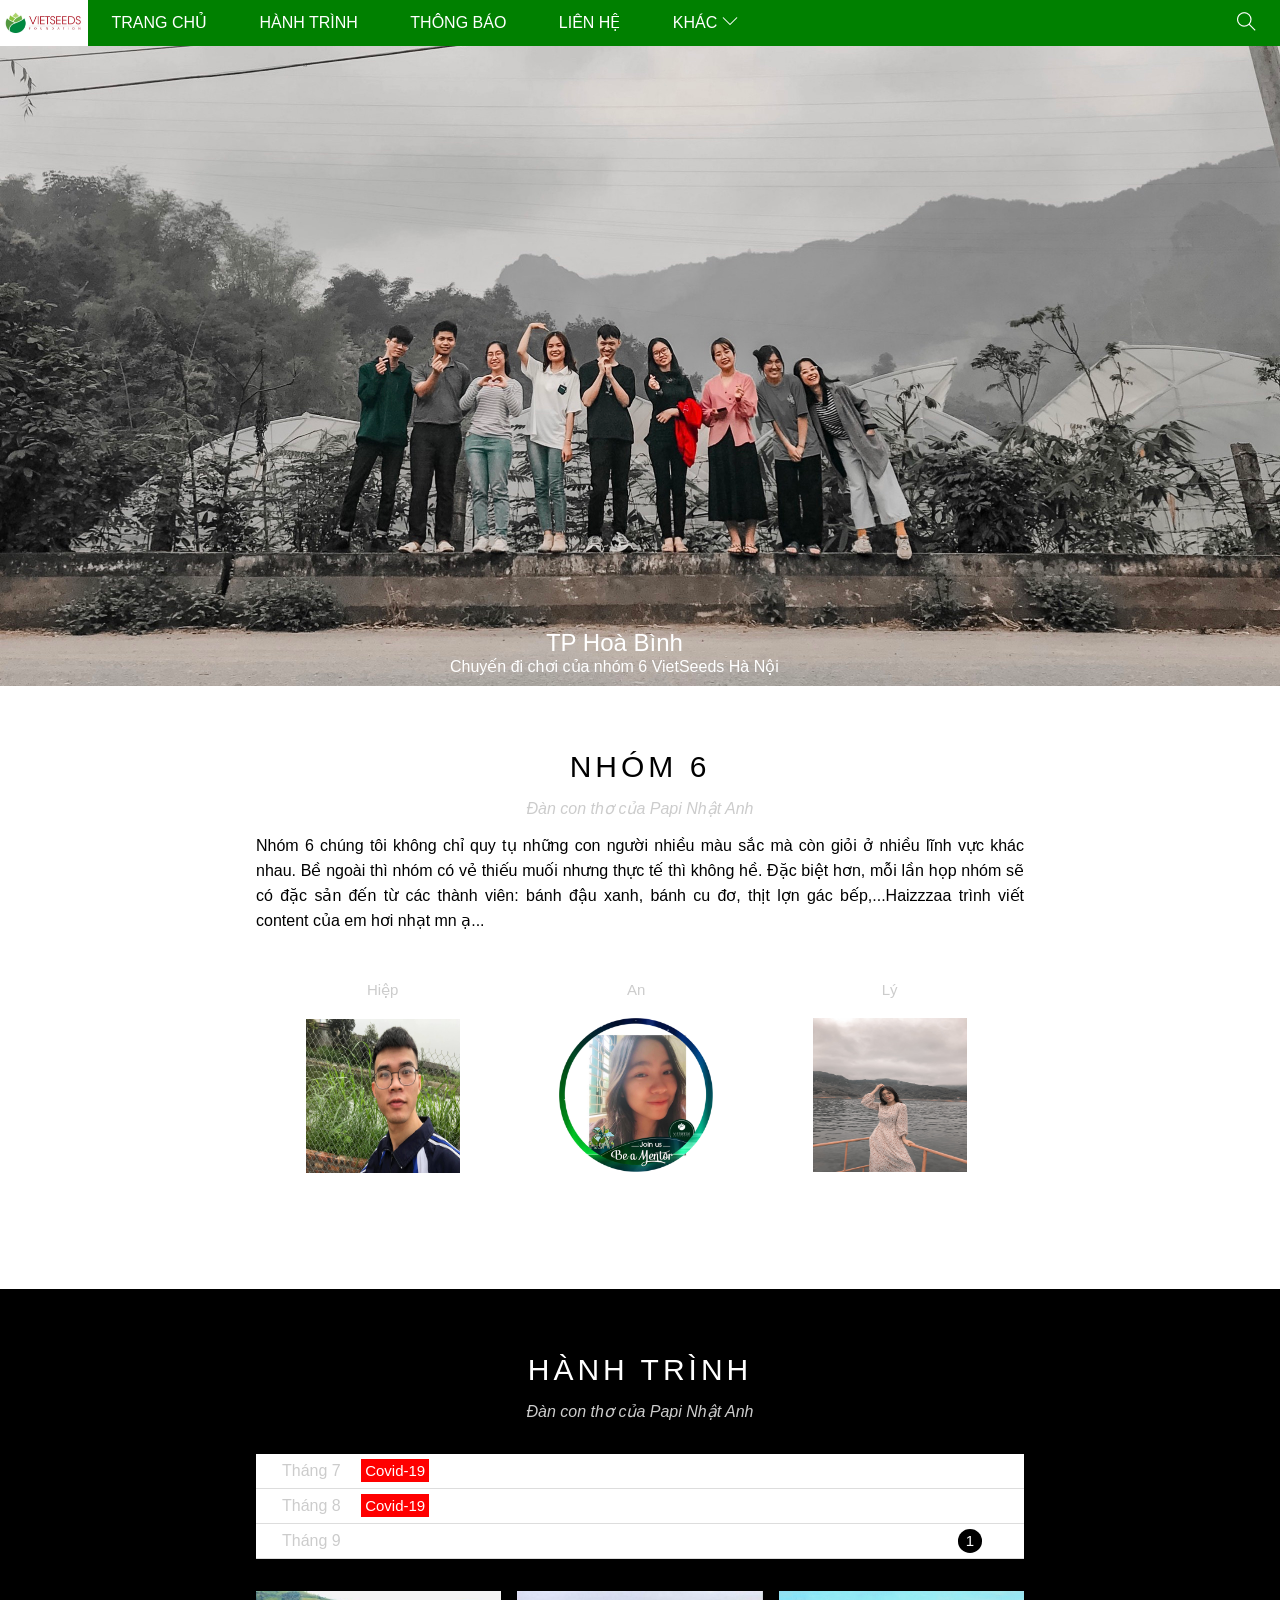
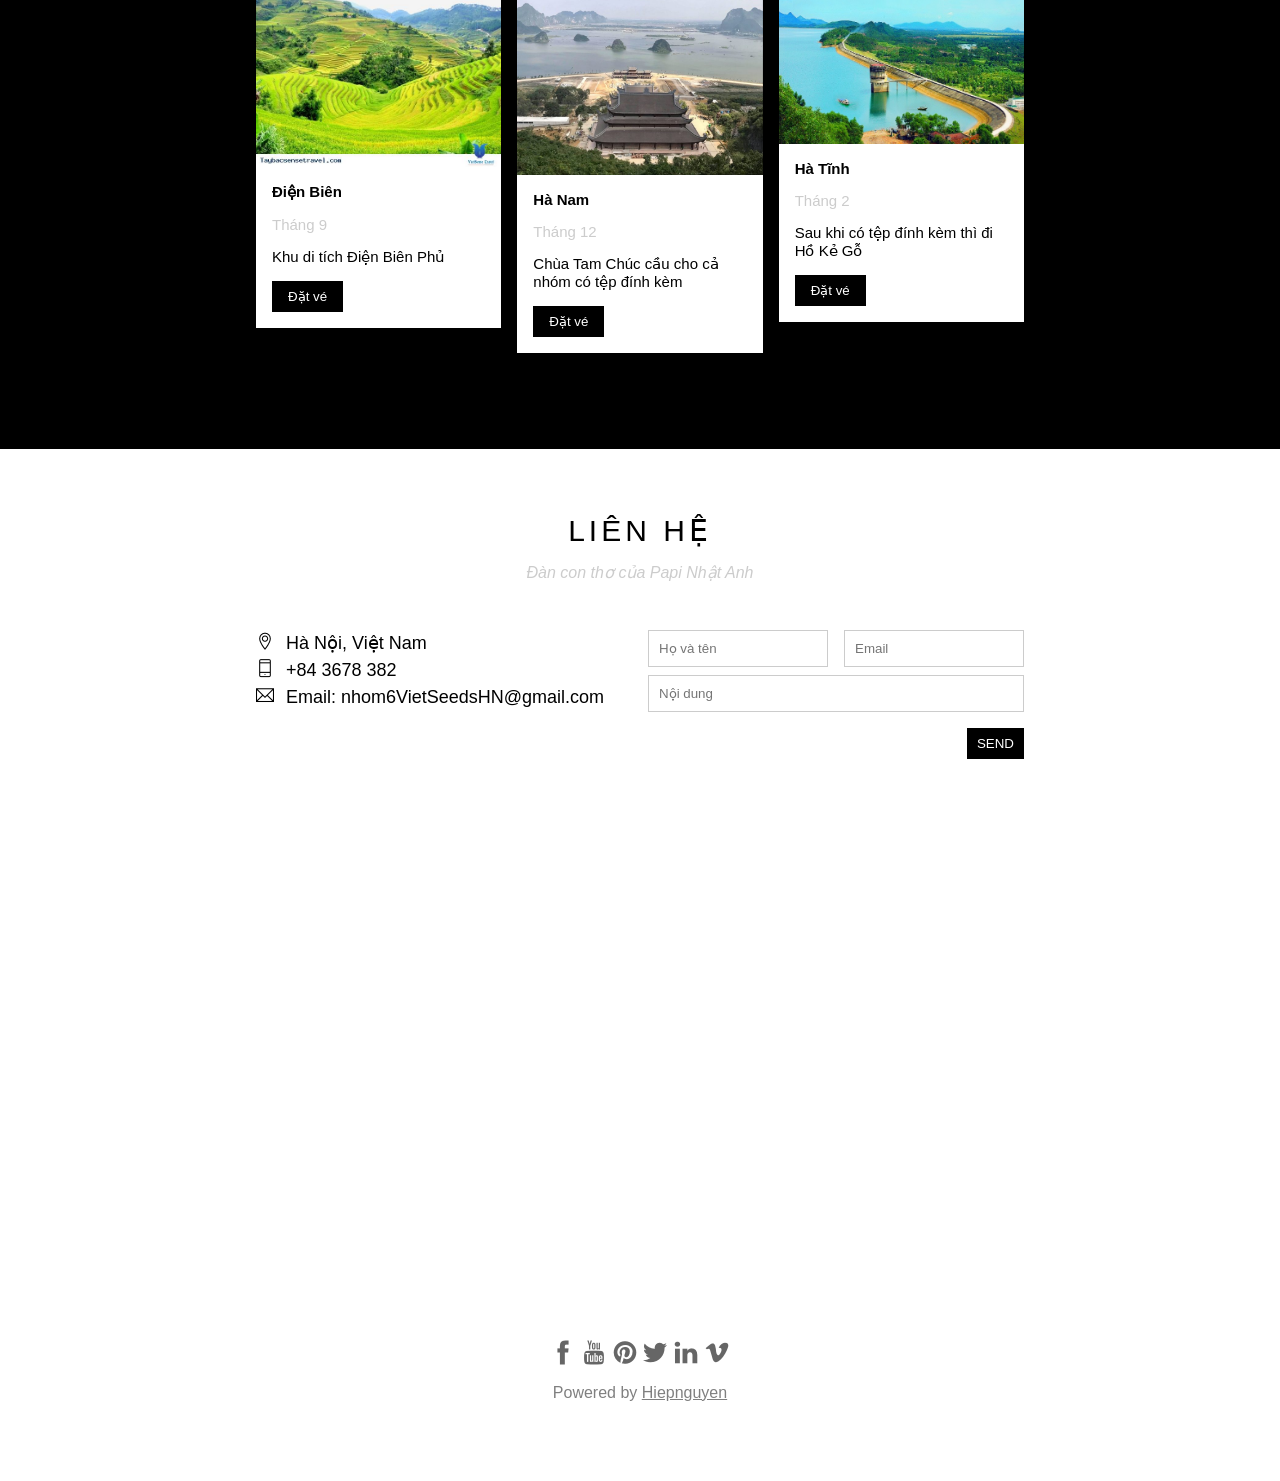
<file: index.html>
<!DOCTYPE html>
<html lang="en">
<head>
    <meta charset="UTF-8">
    <meta http-equiv="X-UA-Compatible" content="IE=edge">
    <meta name="viewport" content="width=device-width, initial-scale=1.0">
    <title>Document</title>
    <link rel="stylesheet" href="./assets/css/styles.css">
    <link rel="stylesheet" href="assets/fonts/themify-icons/themify-icons.css">
</head>
<body>
    <div id="main">
        <div id="header">
            <a href="https://www.vietseeds.org/vi/">
            <img class="logo" src="assets/img/slide/slide2.jpeg" alt="">
        </a>
            <ul id="nav">
                <li><a href="">Trang chủ</a></li>
                <li><a href="">Hành trình</a></li>
                <li><a href="">Thông báo</a></li>
                <li><a href="">Liên hệ</a></li>
                <li>
                    <a href="">
                        Khác
                        <i class="nav-arrow-down ti-angle-down"></i>
                    </a>  
                    <ul class="subnav">
                        <li><a href="">Papi Nhật Anh</a></li>
                        <li><a href="">Lý</a></li>
                        <li><a href="https://www.facebook.com/nguyenvan.hiep.946517/">Hiệp</a></li>
                        <li><a href="">Phong</a></li>
                        <li><a href="">An</a></li>
                        <li><a href="">Trang</a></li>
                        <li><a href="">Đinh Thanh</a></li>
                        <li><a href="">Thuý Hằng</a></li>
                        <li><a href="">Quỳnh Trang</a></li>
                        <li><a href="">Cẩm Ly</a></li>
                        <li><a href="">Mai Vân</a></li>
                    </ul>
                </li>
            </ul>
            <!--begin search button-->
            <div class="search-button">
                <i class="search-icon ti-search"></i>
            </div>
            <!--end search button-->

        </div>

        <div id="slider">
            <div class="text-content">
                <div class="text-heading">TP Hoà Bình</div>
                <div class="text-descripsion">Chuyến đi chơi của nhóm 6 VietSeeds Hà Nội</div>
                </div>
            </div>
        </div>

        <div id="content">
            <div class="content-section">
                <h2 class="section-heading">NHÓM 6</h2>
                <p class="section-sub-heading">Đàn con thơ của Papi Nhật Anh</p>
                <p class="about">Nhóm 6 chúng tôi không chỉ quy tụ những con người nhiều màu sắc mà còn giỏi ở nhiều lĩnh vực khác nhau. Bề ngoài thì nhóm có vẻ thiếu muối nhưng thực tế thì không hề. Đặc biệt hơn, mỗi lần họp nhóm sẽ có đặc sản đến từ các thành viên: bánh đậu xanh, bánh cu đơ, thịt lợn gác bếp,...Haizzzaa trình viết content của em hơi nhạt mn ạ...</p>
                <div class="member-list">
                    <div class="member-item">
                        <p class="member-name">Hiệp</p>
                        <img src="assets/img/members/hiep.jpeg" alt="" class="member-photo">
                    </div>
                    <div class="member-item">
                        <p class="member-name">An</p>
                        <img src="assets/img/members/an.jpeg" alt="" class="member-photo">
                    </div>
                    <div class="member-item">
                        <p class="member-name">Lý</p>
                        <img src="assets/img/members/ly.jpeg" alt="" class="member-photo">
                    </div>
                </div>
            </div>

            <div class="tour">
            <div class="content-section">
                <h2 class="section-heading text-white">HÀNH TRÌNH</h2>
                <p class="section-sub-heading text-c">Đàn con thơ của Papi Nhật Anh</p>
                br
                <ul class="list">
                    <li class="content-list">
                        Tháng 7
                        <span class="status">Covid-19</span>
                    </li>
                    <li class="content-list">
                        Tháng 8
                        <span class="status">Covid-19</span>
                    </li>
                    <li class="content-list">
                        Tháng 9
                        <span class="status1">1</span>
                    </li>
                </ul>
            

            <div class="places">
                <div class="places-item">
                    <img src="assets/img/tinh/Dienbien.jpeg" alt="" class="places-photo">
                    <div class="about-">
                    <h3 class="name-places">Điện Biên</h3>
                    <p class="date-places">Tháng 9</p>
                    <p class="detail-places">Khu di tích Điện Biên Phủ</p>
                    <button href="" class="book btn js-buy-ticket">Đặt vé</button>
                </div>
                </div>
                <div class="places-item">
                    <img src="assets/img/tinh/Hanam.jpeg" alt="" class="places-photo">
                    <div class="about-">
                    <h3 class="name-places">Hà Nam</h3>
                    <p class="date-places">Tháng 12</p>
                    <p class="detail-places">Chùa Tam Chúc cầu cho cả nhóm có tệp đính kèm</p>
                   <button href="" class="book btn js-buy-ticket">Đặt vé</button>
                </div>
                </div>
                <div class="places-item">
                    <img src="assets/img/tinh/Hatinh.jpeg" alt="" class="places-photo">
                    <div class="about-">
                    <h3 class="name-places">Hà Tĩnh</h3>
                    <p class="date-places">Tháng 2</p>
                    <p class="detail-places">Sau khi có tệp đính kèm thì đi Hồ Kẻ Gỗ</p>
                    <button href="" class="book btn js-buy-ticket">Đặt vé</button>
                </div>
                </div>
                <div class="clear"></div>
            </div>
        </div>

            </div>
            

            <!--Contact-->
            <div class="contact">
                <div class="content-section">
                <h2 class="section-heading">LIÊN HỆ</h2>
                <p class="section-sub-heading">Đàn con thơ của Papi Nhật Anh</p>
                <div class="row contact-form">
                    <div class="col col-half contact-infor">
                        <p><i class="ti-location-pin"></i>Hà Nội, Việt Nam</p>
                        <p><i class="ti-mobile"></i>+84 3678 382</p>
                        <p><i class="ti-email"></i>Email: nhom6VietSeedsHN@gmail.com</p>
                    </div>
                    <div class="col col-half contact-form1">
                       <form action="">
                           <div class="row">
                               <div class="col col-half">
                                <input type="text" required placeholder="Họ và tên" class="form-control">
                               </div>
                               <div class="col col-half">
                                <input type="email" required placeholder="Email" class="form-control">
                               </div>
                               <div class="clear"></div>
                           </div>
                           <div class="row mr">
                               <div class="col col-full">
                                   <input type="text" required placeholder="Nội dung" class="mr-top form-control">
                               </div>
                           </div>
                           <input class="submit-btn mr-top16 btn" type="submit" value="SEND">
                       </form>
                    </div>
                    <div class="col col-half"></div>
                </div>
            </div>
            </div>



            <!--End-contact-->
            <div class="map-section">
                <iframe src="https://www.google.com/maps/embed?pb=!1m18!1m12!1m3!1d3724.5064741451124!2d105.80501561451379!3d21.012411386007198!2m3!1f0!2f0!3f0!3m2!1i1024!2i768!4f13.1!3m3!1m2!1s0x3135ab603d1e44ed%3A0x63feb37ca8afca78!2zMTc1IE5ndXnhu4VuIE5n4buNYyBWxaksIFRydW5nIEhvw6AsIEPhuqd1IEdp4bqleSwgSMOgIE7hu5lpLCBWaeG7h3QgTmFt!5e0!3m2!1svi!2s!4v1628542200502!5m2!1svi!2s" width=100% height="450" style="border:0;" allowfullscreen="" loading="lazy"></iframe>
            </div>


        </div>

        <div id="footer">
            <div class="social">
                <a href=""><i class="ti-facebook"></i></a>
                <a href=""><i class="ti-youtube"></i></a>
                <a href=""><i class="ti-pinterest-alt"></i></a>
                <a href=""><i class="ti-twitter-alt"></i></a>
                <a href=""><i class="ti-linkedin"></i></a>
                <a href=""><i class="ti-vimeo-alt"></i></a>
            </div>
            <p class="copy">Powered by <a href="">Hiepnguyen</a></p>
        </div>
    </div>
    
    <div class="modal">
        <div class="modal-container">
            <div class="ti-close js-close"></div>
            <header class="modal-header">
                <i class="ti-bag"></i>
                Đặt vé
            </header>
            <div class="modal-body">
                <label for="quanity" class="modal-label">
                    <i class="ti-shopping-cart"></i>
                    Vé, 100.000vnd/người
                </label>
                <input type="text" id="quanity" required class="modal-input" placeholder="Số lượng muốn mua">

                <label for="ticket" class="modal-label">
                    <i class="ti-user"></i>
                    Gửi đến
                </label>
                <input type="email" id="ticket" required class="modal-input" placeholder="Nhập email">
                <button id="buy-ticket">
                    Pay <i class="ti-check"></i>
                </button>
            </div>
            <footer class="modal-footer">
                <p class="modal-help">Need <a href="">help?</a></p>
            </footer>
        </div>
    </div>
    <script>
        const buyBtns = document.querySelectorAll('.js-buy-ticket')
        const modal = document.querySelector('.modal')
        function showBuyTickets(){
            modal.classList.add('open')
        }
        function hideBuyTickets(){
            modal.classList.remove('open')
        }
        for(const buyBtn of buyBtns){
            buyBtn.addEventListener('click', showBuyTickets)
        }
        const modalClose = document.querySelector('.js-close')
        modalClose.addEventListener('click',hideBuyTickets)
    </script>
</body>
</html>
</file>
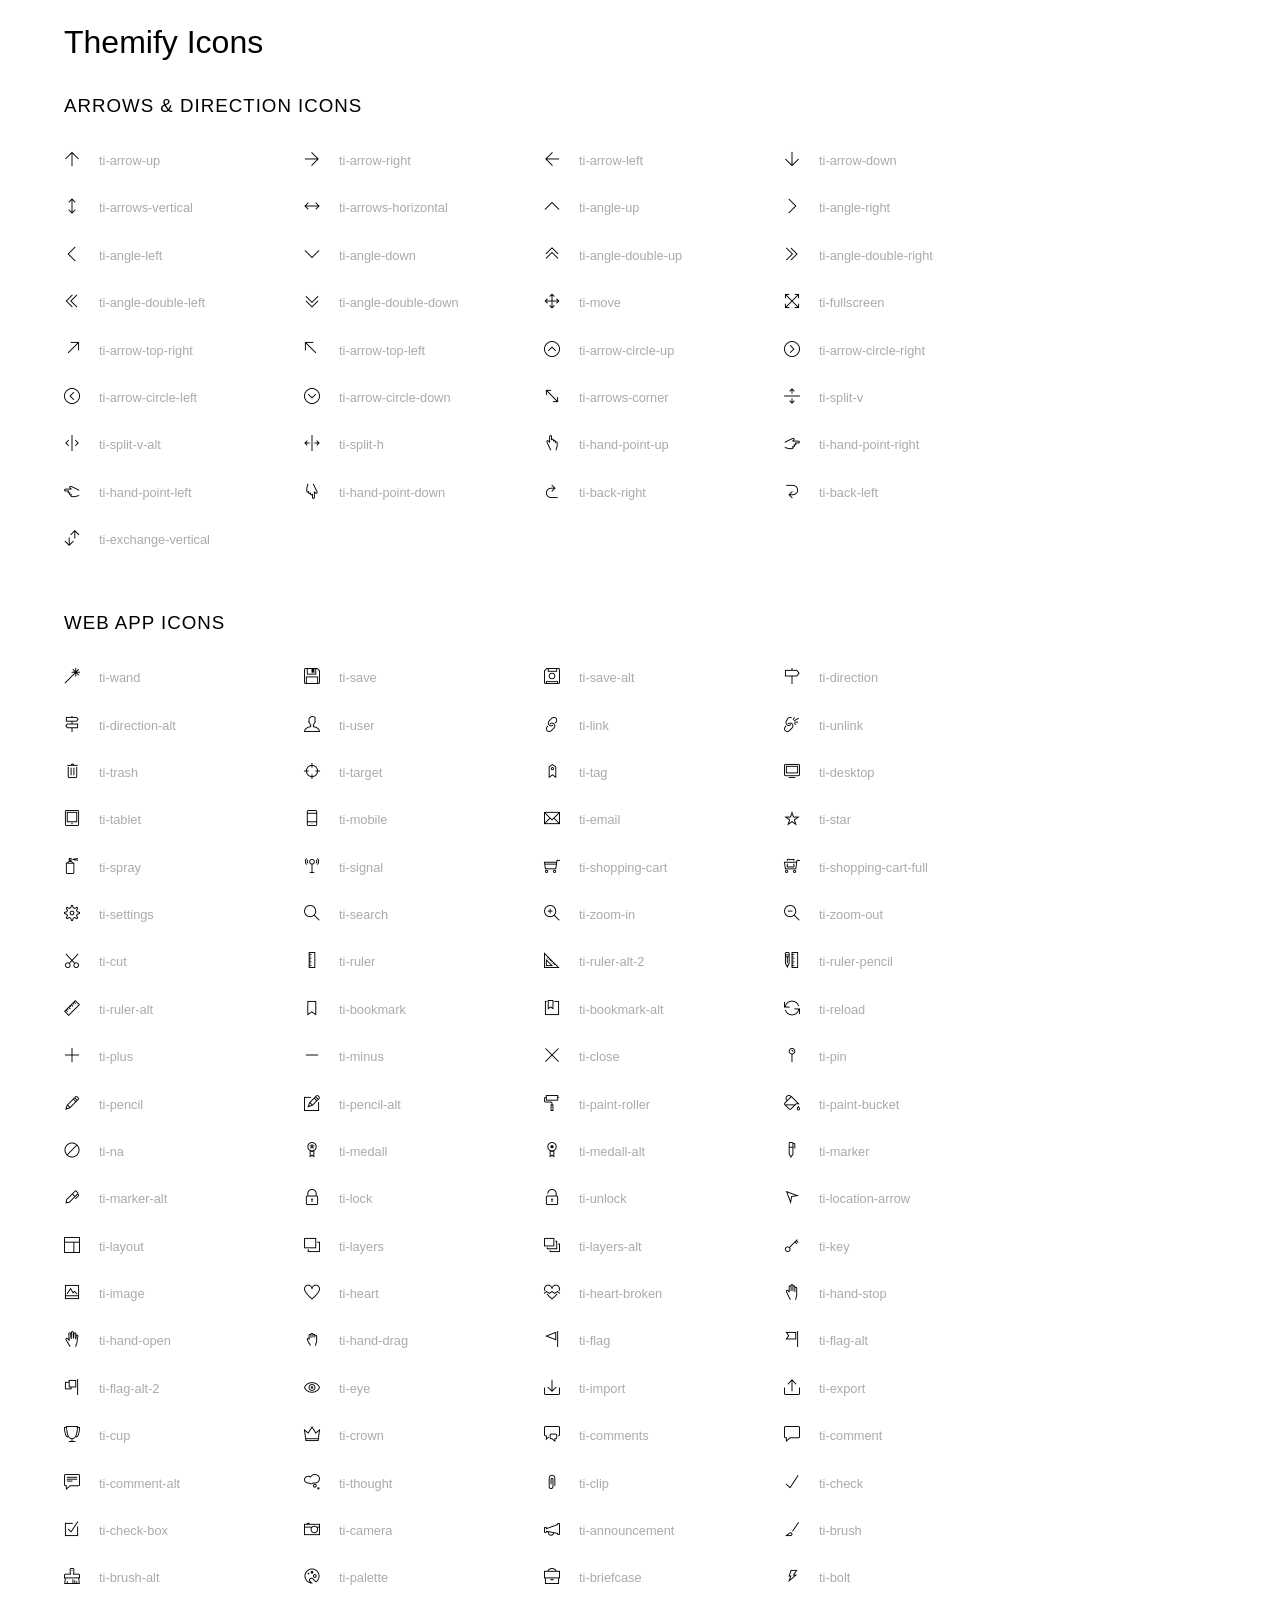
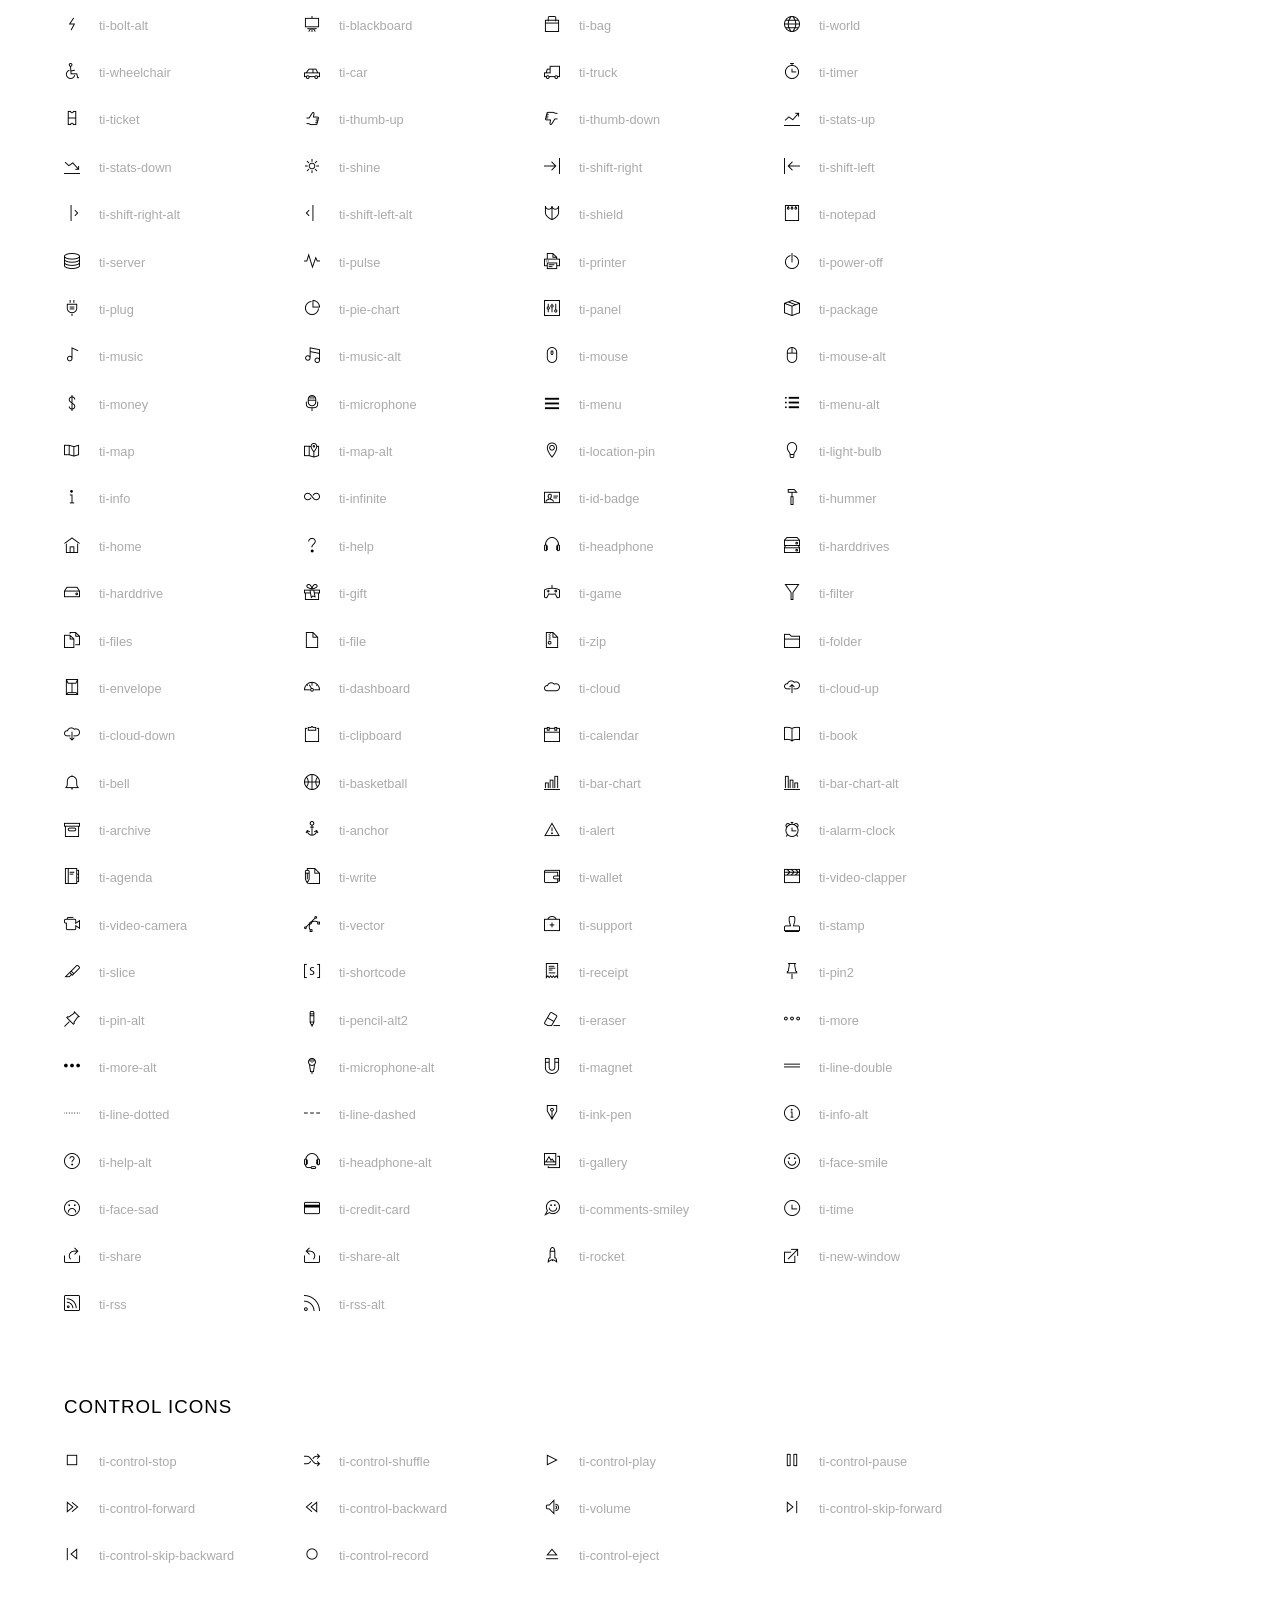
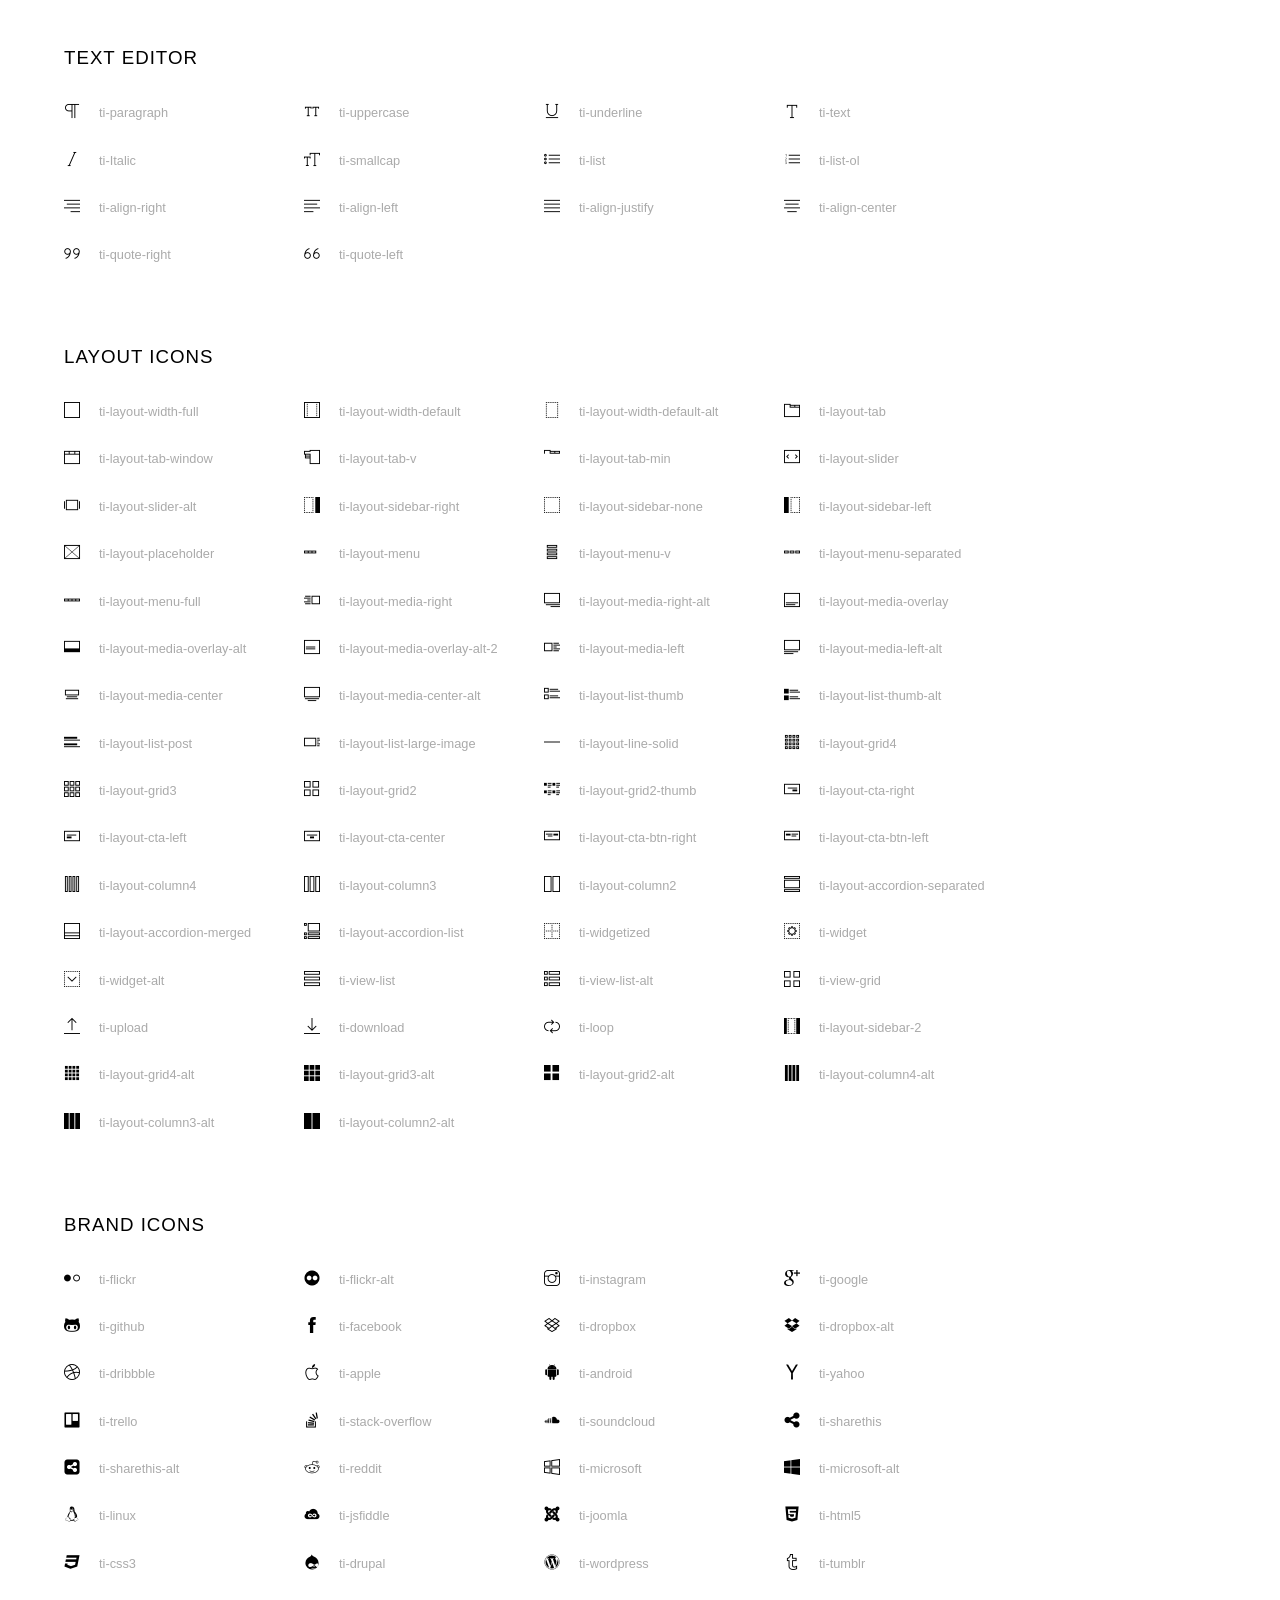
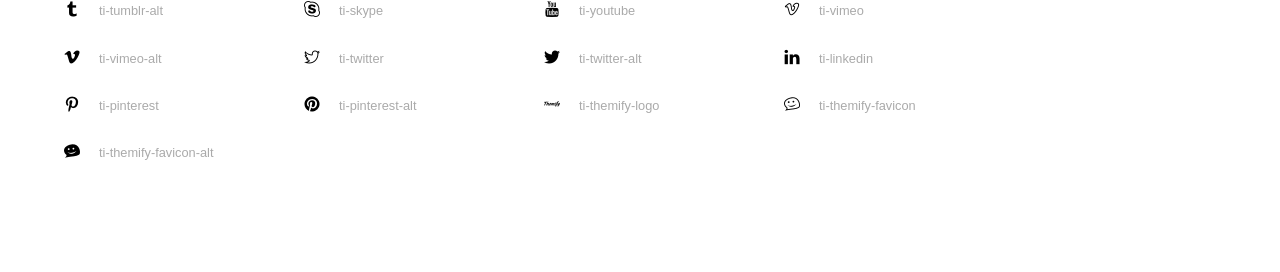
<file: assets/fonts/themify-icons/index.html>
<!doctype html>
<html>
<head>
	<meta charset="utf-8">
	<title>Themify Icon Font</title>
	<meta name="viewport" content="width=device-width">
	<link rel="stylesheet" href="demo-files/demo.css">
	<link rel="stylesheet" href="themify-icons.css">
	<!--[if lt IE 8]><!-->
	<link rel="stylesheet" href="ie7/ie7.css">
	<!--<![endif]-->
</head>
<body>
	<h1>Themify Icons</h1>

	<div class="icon-section">

		<div class="icon-section">
			<h3>Arrows &amp; Direction Icons </h3>

			<div class="icon-container">
				<span class="ti-arrow-up"></span><span class="icon-name"> ti-arrow-up</span>
			</div>
			<div class="icon-container">
				<span class="ti-arrow-right"></span><span class="icon-name"> ti-arrow-right</span>
			</div>
			<div class="icon-container">
				<span class="ti-arrow-left"></span><span class="icon-name"> ti-arrow-left</span>
			</div>
			<div class="icon-container">
				<span class="ti-arrow-down"></span><span class="icon-name"> ti-arrow-down</span>
			</div>
			<div class="icon-container">
				<span class="ti-arrows-vertical"></span><span class="icon-name"> ti-arrows-vertical</span>
			</div>
			<div class="icon-container">
				<span class="ti-arrows-horizontal"></span><span class="icon-name"> ti-arrows-horizontal</span>
			</div>
			<div class="icon-container">
				<span class="ti-angle-up"></span><span class="icon-name"> ti-angle-up</span>
			</div>
			<div class="icon-container">
				<span class="ti-angle-right"></span><span class="icon-name"> ti-angle-right</span>
			</div>
			<div class="icon-container">
				<span class="ti-angle-left"></span><span class="icon-name"> ti-angle-left</span>
			</div>
			<div class="icon-container">
				<span class="ti-angle-down"></span><span class="icon-name"> ti-angle-down</span>
			</div>	
			<div class="icon-container">
				<span class="ti-angle-double-up"></span><span class="icon-name"> ti-angle-double-up</span>
			</div>
			<div class="icon-container">
				<span class="ti-angle-double-right"></span><span class="icon-name"> ti-angle-double-right</span>
			</div>
			<div class="icon-container">
				<span class="ti-angle-double-left"></span><span class="icon-name"> ti-angle-double-left</span>
			</div>
			<div class="icon-container">
				<span class="ti-angle-double-down"></span><span class="icon-name"> ti-angle-double-down</span>
			</div>					
			<div class="icon-container">
				<span class="ti-move"></span><span class="icon-name"> ti-move</span>
			</div>
			<div class="icon-container">
				<span class="ti-fullscreen"></span><span class="icon-name"> ti-fullscreen</span>
			</div>
			<div class="icon-container">
				<span class="ti-arrow-top-right"></span><span class="icon-name"> ti-arrow-top-right</span>
			</div>
			<div class="icon-container">
				<span class="ti-arrow-top-left"></span><span class="icon-name"> ti-arrow-top-left</span>
			</div>
			<div class="icon-container">
				<span class="ti-arrow-circle-up"></span><span class="icon-name"> ti-arrow-circle-up</span>
			</div>
			<div class="icon-container">
				<span class="ti-arrow-circle-right"></span><span class="icon-name"> ti-arrow-circle-right</span>
			</div>
			<div class="icon-container">
				<span class="ti-arrow-circle-left"></span><span class="icon-name"> ti-arrow-circle-left</span>
			</div>
			<div class="icon-container">
				<span class="ti-arrow-circle-down"></span><span class="icon-name"> ti-arrow-circle-down</span>
			</div>
			<div class="icon-container">
				<span class="ti-arrows-corner"></span><span class="icon-name"> ti-arrows-corner</span>
			</div>
			<div class="icon-container">
				<span class="ti-split-v"></span><span class="icon-name"> ti-split-v</span>
			</div>

			<div class="icon-container">
				<span class="ti-split-v-alt"></span><span class="icon-name"> ti-split-v-alt</span>
			</div>
			<div class="icon-container">
				<span class="ti-split-h"></span><span class="icon-name"> ti-split-h</span>
			</div>
			<div class="icon-container">
				<span class="ti-hand-point-up"></span><span class="icon-name"> ti-hand-point-up</span>
			</div>
			<div class="icon-container">
				<span class="ti-hand-point-right"></span><span class="icon-name"> ti-hand-point-right</span>
			</div>
			<div class="icon-container">
				<span class="ti-hand-point-left"></span><span class="icon-name"> ti-hand-point-left</span>
			</div>
			<div class="icon-container">
				<span class="ti-hand-point-down"></span><span class="icon-name"> ti-hand-point-down</span>
			</div>
			<div class="icon-container">
				<span class="ti-back-right"></span><span class="icon-name"> ti-back-right</span>
			</div>
			<div class="icon-container">
				<span class="ti-back-left"></span><span class="icon-name"> ti-back-left</span>
			</div>
			<div class="icon-container">
				<span class="ti-exchange-vertical"></span><span class="icon-name"> ti-exchange-vertical</span>
			</div>

		</div> <!-- Arrows Icons -->



		<h3>Web App Icons</h3>
		
		<div class="icon-section">

			<div class="icon-container">
				<span class="ti-wand"></span><span class="icon-name"> ti-wand</span>
			</div>
			<div class="icon-container">
				<span class="ti-save"></span><span class="icon-name"> ti-save</span>
			</div>
			<div class="icon-container">
				<span class="ti-save-alt"></span><span class="icon-name"> ti-save-alt</span>
			</div>

			<div class="icon-container">
				<span class="ti-direction"></span><span class="icon-name"> ti-direction</span>
			</div>
			<div class="icon-container">
				<span class="ti-direction-alt"></span><span class="icon-name"> ti-direction-alt</span>
			</div>
			<div class="icon-container">
				<span class="ti-user"></span><span class="icon-name"> ti-user</span>
			</div>
			<div class="icon-container">
				<span class="ti-link"></span><span class="icon-name"> ti-link</span>
			</div>
			<div class="icon-container">
				<span class="ti-unlink"></span><span class="icon-name"> ti-unlink</span>
			</div>
			<div class="icon-container">
				<span class="ti-trash"></span><span class="icon-name"> ti-trash</span>
			</div>
			<div class="icon-container">
				<span class="ti-target"></span><span class="icon-name"> ti-target</span>
			</div>
			<div class="icon-container">
				<span class="ti-tag"></span><span class="icon-name"> ti-tag</span>
			</div>
			<div class="icon-container">
				<span class="ti-desktop"></span><span class="icon-name"> ti-desktop</span>
			</div>
			<div class="icon-container">
				<span class="ti-tablet"></span><span class="icon-name"> ti-tablet</span>
			</div>
			<div class="icon-container">
				<span class="ti-mobile"></span><span class="icon-name"> ti-mobile</span>
			</div>
			<div class="icon-container">
				<span class="ti-email"></span><span class="icon-name"> ti-email</span>
			</div>	
			<div class="icon-container">
				<span class="ti-star"></span><span class="icon-name"> ti-star</span>
			</div>
			<div class="icon-container">
				<span class="ti-spray"></span><span class="icon-name"> ti-spray</span>
			</div>
			<div class="icon-container">
				<span class="ti-signal"></span><span class="icon-name"> ti-signal</span>
			</div>
			<div class="icon-container">
				<span class="ti-shopping-cart"></span><span class="icon-name"> ti-shopping-cart</span>
			</div>
			<div class="icon-container">
				<span class="ti-shopping-cart-full"></span><span class="icon-name"> ti-shopping-cart-full</span>
			</div>
			<div class="icon-container">
				<span class="ti-settings"></span><span class="icon-name"> ti-settings</span>
			</div>
			<div class="icon-container">
				<span class="ti-search"></span><span class="icon-name"> ti-search</span>
			</div>
			<div class="icon-container">
				<span class="ti-zoom-in"></span><span class="icon-name"> ti-zoom-in</span>
			</div>
			<div class="icon-container">
				<span class="ti-zoom-out"></span><span class="icon-name"> ti-zoom-out</span>
			</div>
			<div class="icon-container">
				<span class="ti-cut"></span><span class="icon-name"> ti-cut</span>
			</div>
			<div class="icon-container">
				<span class="ti-ruler"></span><span class="icon-name"> ti-ruler</span>
			</div>
			<div class="icon-container">
				<span class="ti-ruler-alt-2"></span><span class="icon-name"> ti-ruler-alt-2</span>
			</div>			
			<div class="icon-container">
				<span class="ti-ruler-pencil"></span><span class="icon-name"> ti-ruler-pencil</span>
			</div>
			<div class="icon-container">
				<span class="ti-ruler-alt"></span><span class="icon-name"> ti-ruler-alt</span>
			</div>
			<div class="icon-container">
				<span class="ti-bookmark"></span><span class="icon-name"> ti-bookmark</span>
			</div>
			<div class="icon-container">
				<span class="ti-bookmark-alt"></span><span class="icon-name"> ti-bookmark-alt</span>
			</div>
			<div class="icon-container">
				<span class="ti-reload"></span><span class="icon-name"> ti-reload</span>
			</div>
			<div class="icon-container">
				<span class="ti-plus"></span><span class="icon-name"> ti-plus</span>
			</div>
			<div class="icon-container">
				<span class="ti-minus"></span><span class="icon-name"> ti-minus</span>
			</div>
			<div class="icon-container">
				<span class="ti-close"></span><span class="icon-name"> ti-close</span>
			</div>			
			<div class="icon-container">
				<span class="ti-pin"></span><span class="icon-name"> ti-pin</span>
			</div>
			<div class="icon-container">
				<span class="ti-pencil"></span><span class="icon-name"> ti-pencil</span>
			</div>
					
		  	<div class="icon-container">
				<span class="ti-pencil-alt"></span><span class="icon-name"> ti-pencil-alt</span>
			</div>
			<div class="icon-container">
				<span class="ti-paint-roller"></span><span class="icon-name"> ti-paint-roller</span>
			</div>
			<div class="icon-container">
				<span class="ti-paint-bucket"></span><span class="icon-name"> ti-paint-bucket</span>
			</div>
			<div class="icon-container">
				<span class="ti-na"></span><span class="icon-name"> ti-na</span>
			</div>
			<div class="icon-container">
				<span class="ti-medall"></span><span class="icon-name"> ti-medall</span>
			</div>
			<div class="icon-container">
				<span class="ti-medall-alt"></span><span class="icon-name"> ti-medall-alt</span>
			</div>
			<div class="icon-container">
				<span class="ti-marker"></span><span class="icon-name"> ti-marker</span>
			</div>
			<div class="icon-container">
				<span class="ti-marker-alt"></span><span class="icon-name"> ti-marker-alt</span>
			</div>

			<div class="icon-container">
				<span class="ti-lock"></span><span class="icon-name"> ti-lock</span>
			</div>
			<div class="icon-container">
				<span class="ti-unlock"></span><span class="icon-name"> ti-unlock</span>
			</div>
			<div class="icon-container">
				<span class="ti-location-arrow"></span><span class="icon-name"> ti-location-arrow</span>
			</div>
			<div class="icon-container">
				<span class="ti-layout"></span><span class="icon-name"> ti-layout</span>
			</div>
			<div class="icon-container">
				<span class="ti-layers"></span><span class="icon-name"> ti-layers</span>
			</div>
			<div class="icon-container">
				<span class="ti-layers-alt"></span><span class="icon-name"> ti-layers-alt</span>
			</div>
			<div class="icon-container">
				<span class="ti-key"></span><span class="icon-name"> ti-key</span>
			</div>
			<div class="icon-container">
				<span class="ti-image"></span><span class="icon-name"> ti-image</span>
			</div>
			<div class="icon-container">
				<span class="ti-heart"></span><span class="icon-name"> ti-heart</span>
			</div>
			<div class="icon-container">
				<span class="ti-heart-broken"></span><span class="icon-name"> ti-heart-broken</span>
			</div>
			<div class="icon-container">
				<span class="ti-hand-stop"></span><span class="icon-name"> ti-hand-stop</span>
			</div>
			<div class="icon-container">
				<span class="ti-hand-open"></span><span class="icon-name"> ti-hand-open</span>
			</div>
			<div class="icon-container">
				<span class="ti-hand-drag"></span><span class="icon-name"> ti-hand-drag</span>
			</div>
			<div class="icon-container">
				<span class="ti-flag"></span><span class="icon-name"> ti-flag</span>
			</div>
			<div class="icon-container">
				<span class="ti-flag-alt"></span><span class="icon-name"> ti-flag-alt</span>
			</div>
			<div class="icon-container">
				<span class="ti-flag-alt-2"></span><span class="icon-name"> ti-flag-alt-2</span>
			</div>
			<div class="icon-container">
				<span class="ti-eye"></span><span class="icon-name"> ti-eye</span>
			</div>
			<div class="icon-container">
				<span class="ti-import"></span><span class="icon-name"> ti-import</span>
			</div>			
			<div class="icon-container">
				<span class="ti-export"></span><span class="icon-name"> ti-export</span>
			</div>
			<div class="icon-container">
				<span class="ti-cup"></span><span class="icon-name"> ti-cup</span>
			</div>
			<div class="icon-container">
				<span class="ti-crown"></span><span class="icon-name"> ti-crown</span>
			</div>
			<div class="icon-container">
				<span class="ti-comments"></span><span class="icon-name"> ti-comments</span>
			</div>
			<div class="icon-container">
				<span class="ti-comment"></span><span class="icon-name"> ti-comment</span>
			</div>
			<div class="icon-container">
				<span class="ti-comment-alt"></span><span class="icon-name"> ti-comment-alt</span>
			</div>
			<div class="icon-container">
				<span class="ti-thought"></span><span class="icon-name"> ti-thought</span>
			</div>			
			<div class="icon-container">
				<span class="ti-clip"></span><span class="icon-name"> ti-clip</span>
			</div>

			<div class="icon-container">
				<span class="ti-check"></span><span class="icon-name"> ti-check</span>
			</div>
			<div class="icon-container">
				<span class="ti-check-box"></span><span class="icon-name"> ti-check-box</span>
			</div>
			<div class="icon-container">
				<span class="ti-camera"></span><span class="icon-name"> ti-camera</span>
			</div>
			<div class="icon-container">
				<span class="ti-announcement"></span><span class="icon-name"> ti-announcement</span>
			</div>
			<div class="icon-container">
				<span class="ti-brush"></span><span class="icon-name"> ti-brush</span>
			</div>
			<div class="icon-container">
				<span class="ti-brush-alt"></span><span class="icon-name"> ti-brush-alt</span>
			</div>
			<div class="icon-container">
				<span class="ti-palette"></span><span class="icon-name"> ti-palette</span>
			</div>			
			<div class="icon-container">
				<span class="ti-briefcase"></span><span class="icon-name"> ti-briefcase</span>
			</div>
			<div class="icon-container">
				<span class="ti-bolt"></span><span class="icon-name"> ti-bolt</span>
			</div>
			<div class="icon-container">
				<span class="ti-bolt-alt"></span><span class="icon-name"> ti-bolt-alt</span>
			</div>
			<div class="icon-container">
				<span class="ti-blackboard"></span><span class="icon-name"> ti-blackboard</span>
			</div>
			<div class="icon-container">
				<span class="ti-bag"></span><span class="icon-name"> ti-bag</span>
			</div>
			<div class="icon-container">
				<span class="ti-world"></span><span class="icon-name"> ti-world</span>
			</div>
			<div class="icon-container">
				<span class="ti-wheelchair"></span><span class="icon-name"> ti-wheelchair</span>
			</div>
			<div class="icon-container">
				<span class="ti-car"></span><span class="icon-name"> ti-car</span>
			</div>
			<div class="icon-container">
				<span class="ti-truck"></span><span class="icon-name"> ti-truck</span>
			</div>
			<div class="icon-container">
				<span class="ti-timer"></span><span class="icon-name"> ti-timer</span>
			</div>
			<div class="icon-container">
				<span class="ti-ticket"></span><span class="icon-name"> ti-ticket</span>
			</div>
			<div class="icon-container">
				<span class="ti-thumb-up"></span><span class="icon-name"> ti-thumb-up</span>
			</div>
			<div class="icon-container">
				<span class="ti-thumb-down"></span><span class="icon-name"> ti-thumb-down</span>
			</div>

			<div class="icon-container">
				<span class="ti-stats-up"></span><span class="icon-name"> ti-stats-up</span>
			</div>
			<div class="icon-container">
				<span class="ti-stats-down"></span><span class="icon-name"> ti-stats-down</span>
			</div>
			<div class="icon-container">
				<span class="ti-shine"></span><span class="icon-name"> ti-shine</span>
			</div>
			<div class="icon-container">
				<span class="ti-shift-right"></span><span class="icon-name"> ti-shift-right</span>
			</div>
			<div class="icon-container">
				<span class="ti-shift-left"></span><span class="icon-name"> ti-shift-left</span>
			</div>

			<div class="icon-container">
				<span class="ti-shift-right-alt"></span><span class="icon-name"> ti-shift-right-alt</span>
			</div>
			<div class="icon-container">
				<span class="ti-shift-left-alt"></span><span class="icon-name"> ti-shift-left-alt</span>
			</div>
			<div class="icon-container">
				<span class="ti-shield"></span><span class="icon-name"> ti-shield</span>
			</div>
			<div class="icon-container">
				<span class="ti-notepad"></span><span class="icon-name"> ti-notepad</span>
			</div>
			<div class="icon-container">
				<span class="ti-server"></span><span class="icon-name"> ti-server</span>
			</div>

			<div class="icon-container">
				<span class="ti-pulse"></span><span class="icon-name"> ti-pulse</span>
			</div>
			<div class="icon-container">
				<span class="ti-printer"></span><span class="icon-name"> ti-printer</span>
			</div>
			<div class="icon-container">
				<span class="ti-power-off"></span><span class="icon-name"> ti-power-off</span>
			</div>
			<div class="icon-container">
				<span class="ti-plug"></span><span class="icon-name"> ti-plug</span>
			</div>
			<div class="icon-container">
				<span class="ti-pie-chart"></span><span class="icon-name"> ti-pie-chart</span>
			</div>

			<div class="icon-container">
				<span class="ti-panel"></span><span class="icon-name"> ti-panel</span>
			</div>
			<div class="icon-container">
				<span class="ti-package"></span><span class="icon-name"> ti-package</span>
			</div>
			<div class="icon-container">
				<span class="ti-music"></span><span class="icon-name"> ti-music</span>
			</div>
			<div class="icon-container">
				<span class="ti-music-alt"></span><span class="icon-name"> ti-music-alt</span>
			</div>
			<div class="icon-container">
				<span class="ti-mouse"></span><span class="icon-name"> ti-mouse</span>
			</div>
			<div class="icon-container">
				<span class="ti-mouse-alt"></span><span class="icon-name"> ti-mouse-alt</span>
			</div>
			<div class="icon-container">
				<span class="ti-money"></span><span class="icon-name"> ti-money</span>
			</div>
			<div class="icon-container">
				<span class="ti-microphone"></span><span class="icon-name"> ti-microphone</span>
			</div>
			<div class="icon-container">
				<span class="ti-menu"></span><span class="icon-name"> ti-menu</span>
			</div>
			<div class="icon-container">
				<span class="ti-menu-alt"></span><span class="icon-name"> ti-menu-alt</span>
			</div>
			<div class="icon-container">
				<span class="ti-map"></span><span class="icon-name"> ti-map</span>
			</div>
			<div class="icon-container">
				<span class="ti-map-alt"></span><span class="icon-name"> ti-map-alt</span>
			</div>

			<div class="icon-container">
				<span class="ti-location-pin"></span><span class="icon-name"> ti-location-pin</span>
			</div>

			<div class="icon-container">
				<span class="ti-light-bulb"></span><span class="icon-name"> ti-light-bulb</span>
			</div>
			<div class="icon-container">
				<span class="ti-info"></span><span class="icon-name"> ti-info</span>
			</div>
			<div class="icon-container">
				<span class="ti-infinite"></span><span class="icon-name"> ti-infinite</span>
			</div>
			<div class="icon-container">
				<span class="ti-id-badge"></span><span class="icon-name"> ti-id-badge</span>
			</div>
			<div class="icon-container">
				<span class="ti-hummer"></span><span class="icon-name"> ti-hummer</span>
			</div>
			<div class="icon-container">
				<span class="ti-home"></span><span class="icon-name"> ti-home</span>
			</div>
			<div class="icon-container">
				<span class="ti-help"></span><span class="icon-name"> ti-help</span>
			</div>
			<div class="icon-container">
				<span class="ti-headphone"></span><span class="icon-name"> ti-headphone</span>
			</div>
			<div class="icon-container">
				<span class="ti-harddrives"></span><span class="icon-name"> ti-harddrives</span>
			</div>
			<div class="icon-container">
				<span class="ti-harddrive"></span><span class="icon-name"> ti-harddrive</span>
			</div>
			<div class="icon-container">
				<span class="ti-gift"></span><span class="icon-name"> ti-gift</span>
			</div>
			<div class="icon-container">
				<span class="ti-game"></span><span class="icon-name"> ti-game</span>
			</div>
			<div class="icon-container">
				<span class="ti-filter"></span><span class="icon-name"> ti-filter</span>
			</div>
			<div class="icon-container">
				<span class="ti-files"></span><span class="icon-name"> ti-files</span>
			</div>
			<div class="icon-container">
				<span class="ti-file"></span><span class="icon-name"> ti-file</span>
			</div>
			<div class="icon-container">
				<span class="ti-zip"></span><span class="icon-name"> ti-zip</span>
			</div>
			<div class="icon-container">
				<span class="ti-folder"></span><span class="icon-name"> ti-folder</span>
			</div>			
			<div class="icon-container">
				<span class="ti-envelope"></span><span class="icon-name"> ti-envelope</span>
			</div>


			<div class="icon-container">
				<span class="ti-dashboard"></span><span class="icon-name"> ti-dashboard</span>
			</div>
			<div class="icon-container">
				<span class="ti-cloud"></span><span class="icon-name"> ti-cloud</span>
			</div>
			<div class="icon-container">
				<span class="ti-cloud-up"></span><span class="icon-name"> ti-cloud-up</span>
			</div>
			<div class="icon-container">
				<span class="ti-cloud-down"></span><span class="icon-name"> ti-cloud-down</span>
			</div>
			<div class="icon-container">
				<span class="ti-clipboard"></span><span class="icon-name"> ti-clipboard</span>
			</div>
			<div class="icon-container">
				<span class="ti-calendar"></span><span class="icon-name"> ti-calendar</span>
			</div>
			<div class="icon-container">
				<span class="ti-book"></span><span class="icon-name"> ti-book</span>
			</div>
			<div class="icon-container">
				<span class="ti-bell"></span><span class="icon-name"> ti-bell</span>
			</div>
			<div class="icon-container">
				<span class="ti-basketball"></span><span class="icon-name"> ti-basketball</span>
			</div>
			<div class="icon-container">
				<span class="ti-bar-chart"></span><span class="icon-name"> ti-bar-chart</span>
			</div>
			<div class="icon-container">
				<span class="ti-bar-chart-alt"></span><span class="icon-name"> ti-bar-chart-alt</span>
			</div>


			<div class="icon-container">
				<span class="ti-archive"></span><span class="icon-name"> ti-archive</span>
			</div>
			<div class="icon-container">
				<span class="ti-anchor"></span><span class="icon-name"> ti-anchor</span>
			</div>

			<div class="icon-container">
				<span class="ti-alert"></span><span class="icon-name"> ti-alert</span>
			</div>
			<div class="icon-container">
				<span class="ti-alarm-clock"></span><span class="icon-name"> ti-alarm-clock</span>
			</div>
			<div class="icon-container">
				<span class="ti-agenda"></span><span class="icon-name"> ti-agenda</span>
			</div>
			<div class="icon-container">
				<span class="ti-write"></span><span class="icon-name"> ti-write</span>
			</div>

			<div class="icon-container">
				<span class="ti-wallet"></span><span class="icon-name"> ti-wallet</span>
			</div>
			<div class="icon-container">
				<span class="ti-video-clapper"></span><span class="icon-name"> ti-video-clapper</span>
			</div>
			<div class="icon-container">
				<span class="ti-video-camera"></span><span class="icon-name"> ti-video-camera</span>
			</div>
			<div class="icon-container">
				<span class="ti-vector"></span><span class="icon-name"> ti-vector</span>
			</div>

			<div class="icon-container">
				<span class="ti-support"></span><span class="icon-name"> ti-support</span>
			</div>
			<div class="icon-container">
				<span class="ti-stamp"></span><span class="icon-name"> ti-stamp</span>
			</div>
			<div class="icon-container">
				<span class="ti-slice"></span><span class="icon-name"> ti-slice</span>
			</div>
			<div class="icon-container">
				<span class="ti-shortcode"></span><span class="icon-name"> ti-shortcode</span>
			</div>
			<div class="icon-container">
				<span class="ti-receipt"></span><span class="icon-name"> ti-receipt</span>
			</div>
			<div class="icon-container">
				<span class="ti-pin2"></span><span class="icon-name"> ti-pin2</span>
			</div>
			<div class="icon-container">
				<span class="ti-pin-alt"></span><span class="icon-name"> ti-pin-alt</span>
			</div>
			<div class="icon-container">
				<span class="ti-pencil-alt2"></span><span class="icon-name"> ti-pencil-alt2</span>
			</div>
			<div class="icon-container">
				<span class="ti-eraser"></span><span class="icon-name"> ti-eraser</span>
			</div>			
			<div class="icon-container">
				<span class="ti-more"></span><span class="icon-name"> ti-more</span>
			</div>
			<div class="icon-container">
				<span class="ti-more-alt"></span><span class="icon-name"> ti-more-alt</span>
			</div>
			<div class="icon-container">
				<span class="ti-microphone-alt"></span><span class="icon-name"> ti-microphone-alt</span>
			</div>
			<div class="icon-container">
				<span class="ti-magnet"></span><span class="icon-name"> ti-magnet</span>
			</div>
			<div class="icon-container">
				<span class="ti-line-double"></span><span class="icon-name"> ti-line-double</span>
			</div>
			<div class="icon-container">
				<span class="ti-line-dotted"></span><span class="icon-name"> ti-line-dotted</span>
			</div>
			<div class="icon-container">
				<span class="ti-line-dashed"></span><span class="icon-name"> ti-line-dashed</span>
			</div>

			<div class="icon-container">
				<span class="ti-ink-pen"></span><span class="icon-name"> ti-ink-pen</span>
			</div>
			<div class="icon-container">
				<span class="ti-info-alt"></span><span class="icon-name"> ti-info-alt</span>
			</div>
			<div class="icon-container">
				<span class="ti-help-alt"></span><span class="icon-name"> ti-help-alt</span>
			</div>
			<div class="icon-container">
				<span class="ti-headphone-alt"></span><span class="icon-name"> ti-headphone-alt</span>
			</div>

			<div class="icon-container">
				<span class="ti-gallery"></span><span class="icon-name"> ti-gallery</span>
			</div>
			<div class="icon-container">
				<span class="ti-face-smile"></span><span class="icon-name"> ti-face-smile</span>
			</div>
			<div class="icon-container">
				<span class="ti-face-sad"></span><span class="icon-name"> ti-face-sad</span>
			</div>
			<div class="icon-container">
				<span class="ti-credit-card"></span><span class="icon-name"> ti-credit-card</span>
			</div>
			<div class="icon-container">
				<span class="ti-comments-smiley"></span><span class="icon-name"> ti-comments-smiley</span>
			</div>
			<div class="icon-container">
				<span class="ti-time"></span><span class="icon-name"> ti-time</span>
			</div>
			<div class="icon-container">
				<span class="ti-share"></span><span class="icon-name"> ti-share</span>
			</div>
			<div class="icon-container">
				<span class="ti-share-alt"></span><span class="icon-name"> ti-share-alt</span>
			</div>
			<div class="icon-container">
				<span class="ti-rocket"></span><span class="icon-name"> ti-rocket</span>
			</div>

			<div class="icon-container">
				<span class="ti-new-window"></span><span class="icon-name"> ti-new-window</span>
			</div>

			<div class="icon-container">
				<span class="ti-rss"></span><span class="icon-name"> ti-rss</span>
			</div>

			<div class="icon-container">
				<span class="ti-rss-alt"></span><span class="icon-name"> ti-rss-alt</span>
			</div>
			
		</div><!-- Web App Icons -->


		<div class="icon-section">
			<h3>Control Icons</h3>
			<div class="icon-container">
				<span class="ti-control-stop"></span><span class="icon-name"> ti-control-stop</span>
			</div>
			<div class="icon-container">
				<span class="ti-control-shuffle"></span><span class="icon-name"> ti-control-shuffle</span>
			</div>
			<div class="icon-container">
				<span class="ti-control-play"></span><span class="icon-name"> ti-control-play</span>
			</div>
			<div class="icon-container">
				<span class="ti-control-pause"></span><span class="icon-name"> ti-control-pause</span>
			</div>
			<div class="icon-container">
				<span class="ti-control-forward"></span><span class="icon-name"> ti-control-forward</span>
			</div>
			<div class="icon-container">
				<span class="ti-control-backward"></span><span class="icon-name"> ti-control-backward</span>
			</div>	
			<div class="icon-container">
				<span class="ti-volume"></span><span class="icon-name"> ti-volume</span>
			</div>
			<div class="icon-container">
				<span class="ti-control-skip-forward"></span><span class="icon-name"> ti-control-skip-forward</span>
			</div>
			<div class="icon-container">
				<span class="ti-control-skip-backward"></span><span class="icon-name"> ti-control-skip-backward</span>
			</div>
			<div class="icon-container">
				<span class="ti-control-record"></span><span class="icon-name"> ti-control-record</span>
			</div>
			<div class="icon-container">
				<span class="ti-control-eject"></span><span class="icon-name"> ti-control-eject</span>
			</div>			
		</div> <!-- Control Icons -->


		<div class="icon-section">
			<h3>Text Editor</h3>

			<div class="icon-container">
				<span class="ti-paragraph"></span><span class="icon-name"> ti-paragraph</span>
			</div>
			<div class="icon-container">
				<span class="ti-uppercase"></span><span class="icon-name"> ti-uppercase</span>
			</div>

			<div class="icon-container">
				<span class="ti-underline"></span><span class="icon-name"> ti-underline</span>
			</div>
			<div class="icon-container">
				<span class="ti-text"></span><span class="icon-name"> ti-text</span>
			</div>
			<div class="icon-container">
				<span class="ti-Italic"></span><span class="icon-name"> ti-Italic</span>
			</div>
			<div class="icon-container">
				<span class="ti-smallcap"></span><span class="icon-name"> ti-smallcap</span>
			</div>
			<div class="icon-container">
				<span class="ti-list"></span><span class="icon-name"> ti-list</span>
			</div>
			<div class="icon-container">
				<span class="ti-list-ol"></span><span class="icon-name"> ti-list-ol</span>
			</div>
			<div class="icon-container">
				<span class="ti-align-right"></span><span class="icon-name"> ti-align-right</span>
			</div>
			<div class="icon-container">
				<span class="ti-align-left"></span><span class="icon-name"> ti-align-left</span>
			</div>
			<div class="icon-container">
				<span class="ti-align-justify"></span><span class="icon-name"> ti-align-justify</span>
			</div>
			<div class="icon-container">
				<span class="ti-align-center"></span><span class="icon-name"> ti-align-center</span>
			</div>
			<div class="icon-container">
				<span class="ti-quote-right"></span><span class="icon-name"> ti-quote-right</span>
			</div>
			<div class="icon-container">
				<span class="ti-quote-left"></span><span class="icon-name"> ti-quote-left</span>
			</div>

		</div> <!-- Text Editor -->



		<div class="icon-section">
			<h3>Layout Icons</h3>
			<div class="icon-container">
				<span class="ti-layout-width-full"></span><span class="icon-name"> ti-layout-width-full</span>
			</div>
			<div class="icon-container">
				<span class="ti-layout-width-default"></span><span class="icon-name"> ti-layout-width-default</span>
			</div>
			<div class="icon-container">
				<span class="ti-layout-width-default-alt"></span><span class="icon-name"> ti-layout-width-default-alt</span>
			</div>
			<div class="icon-container">
				<span class="ti-layout-tab"></span><span class="icon-name"> ti-layout-tab</span>
			</div>
			<div class="icon-container">
				<span class="ti-layout-tab-window"></span><span class="icon-name"> ti-layout-tab-window</span>
			</div>
			<div class="icon-container">
				<span class="ti-layout-tab-v"></span><span class="icon-name"> ti-layout-tab-v</span>
			</div>
			<div class="icon-container">
				<span class="ti-layout-tab-min"></span><span class="icon-name"> ti-layout-tab-min</span>
			</div>
			<div class="icon-container">
				<span class="ti-layout-slider"></span><span class="icon-name"> ti-layout-slider</span>
			</div>
			<div class="icon-container">
				<span class="ti-layout-slider-alt"></span><span class="icon-name"> ti-layout-slider-alt</span>
			</div>
			<div class="icon-container">
				<span class="ti-layout-sidebar-right"></span><span class="icon-name"> ti-layout-sidebar-right</span>
			</div>
			<div class="icon-container">
				<span class="ti-layout-sidebar-none"></span><span class="icon-name"> ti-layout-sidebar-none</span>
			</div>
			<div class="icon-container">
				<span class="ti-layout-sidebar-left"></span><span class="icon-name"> ti-layout-sidebar-left</span>
			</div>
			<div class="icon-container">
				<span class="ti-layout-placeholder"></span><span class="icon-name"> ti-layout-placeholder</span>
			</div>
			<div class="icon-container">
				<span class="ti-layout-menu"></span><span class="icon-name"> ti-layout-menu</span>
			</div>
			<div class="icon-container">
				<span class="ti-layout-menu-v"></span><span class="icon-name"> ti-layout-menu-v</span>
			</div>
			<div class="icon-container">
				<span class="ti-layout-menu-separated"></span><span class="icon-name"> ti-layout-menu-separated</span>
			</div>
			<div class="icon-container">
				<span class="ti-layout-menu-full"></span><span class="icon-name"> ti-layout-menu-full</span>
			</div>
			<div class="icon-container">
				<span class="ti-layout-media-right"></span><span class="icon-name"> ti-layout-media-right</span>
			</div>
			<div class="icon-container">
				<span class="ti-layout-media-right-alt"></span><span class="icon-name"> ti-layout-media-right-alt</span>
			</div>
			<div class="icon-container">
				<span class="ti-layout-media-overlay"></span><span class="icon-name"> ti-layout-media-overlay</span>
			</div>
			<div class="icon-container">
				<span class="ti-layout-media-overlay-alt"></span><span class="icon-name"> ti-layout-media-overlay-alt</span>
			</div>
			<div class="icon-container">
				<span class="ti-layout-media-overlay-alt-2"></span><span class="icon-name"> ti-layout-media-overlay-alt-2</span>
			</div>
			<div class="icon-container">
				<span class="ti-layout-media-left"></span><span class="icon-name"> ti-layout-media-left</span>
			</div>
			<div class="icon-container">
				<span class="ti-layout-media-left-alt"></span><span class="icon-name"> ti-layout-media-left-alt</span>
			</div>
			<div class="icon-container">
				<span class="ti-layout-media-center"></span><span class="icon-name"> ti-layout-media-center</span>
			</div>
			<div class="icon-container">
				<span class="ti-layout-media-center-alt"></span><span class="icon-name"> ti-layout-media-center-alt</span>
			</div>
			<div class="icon-container">
				<span class="ti-layout-list-thumb"></span><span class="icon-name"> ti-layout-list-thumb</span>
			</div>
			<div class="icon-container">
				<span class="ti-layout-list-thumb-alt"></span><span class="icon-name"> ti-layout-list-thumb-alt</span>
			</div>
			<div class="icon-container">
				<span class="ti-layout-list-post"></span><span class="icon-name"> ti-layout-list-post</span>
			</div>
			<div class="icon-container">
				<span class="ti-layout-list-large-image"></span><span class="icon-name"> ti-layout-list-large-image</span>
			</div>
			<div class="icon-container">
				<span class="ti-layout-line-solid"></span><span class="icon-name"> ti-layout-line-solid</span>
			</div>
			<div class="icon-container">
				<span class="ti-layout-grid4"></span><span class="icon-name"> ti-layout-grid4</span>
			</div>
			<div class="icon-container">
				<span class="ti-layout-grid3"></span><span class="icon-name"> ti-layout-grid3</span>
			</div>
			<div class="icon-container">
				<span class="ti-layout-grid2"></span><span class="icon-name"> ti-layout-grid2</span>
			</div>
			<div class="icon-container">
				<span class="ti-layout-grid2-thumb"></span><span class="icon-name"> ti-layout-grid2-thumb</span>
			</div>
			<div class="icon-container">
				<span class="ti-layout-cta-right"></span><span class="icon-name"> ti-layout-cta-right</span>
			</div>
			<div class="icon-container">
				<span class="ti-layout-cta-left"></span><span class="icon-name"> ti-layout-cta-left</span>
			</div>
			<div class="icon-container">
				<span class="ti-layout-cta-center"></span><span class="icon-name"> ti-layout-cta-center</span>
			</div>
			<div class="icon-container">
				<span class="ti-layout-cta-btn-right"></span><span class="icon-name"> ti-layout-cta-btn-right</span>
			</div>
			<div class="icon-container">
				<span class="ti-layout-cta-btn-left"></span><span class="icon-name"> ti-layout-cta-btn-left</span>
			</div>
			<div class="icon-container">
				<span class="ti-layout-column4"></span><span class="icon-name"> ti-layout-column4</span>
			</div>
			<div class="icon-container">
				<span class="ti-layout-column3"></span><span class="icon-name"> ti-layout-column3</span>
			</div>
			<div class="icon-container">
				<span class="ti-layout-column2"></span><span class="icon-name"> ti-layout-column2</span>
			</div>
			<div class="icon-container">
				<span class="ti-layout-accordion-separated"></span><span class="icon-name"> ti-layout-accordion-separated</span>
			</div>
			<div class="icon-container">
				<span class="ti-layout-accordion-merged"></span><span class="icon-name"> ti-layout-accordion-merged</span>
			</div>
			<div class="icon-container">
				<span class="ti-layout-accordion-list"></span><span class="icon-name"> ti-layout-accordion-list</span>
			</div>
			<div class="icon-container">
				<span class="ti-widgetized"></span><span class="icon-name"> ti-widgetized</span>
			</div>
			<div class="icon-container">
				<span class="ti-widget"></span><span class="icon-name"> ti-widget</span>
			</div>
			<div class="icon-container">
				<span class="ti-widget-alt"></span><span class="icon-name"> ti-widget-alt</span>
			</div>
			<div class="icon-container">
				<span class="ti-view-list"></span><span class="icon-name"> ti-view-list</span>
			</div>
			<div class="icon-container">
				<span class="ti-view-list-alt"></span><span class="icon-name"> ti-view-list-alt</span>
			</div>
			<div class="icon-container">
				<span class="ti-view-grid"></span><span class="icon-name"> ti-view-grid</span>
			</div>
			<div class="icon-container">
				<span class="ti-upload"></span><span class="icon-name"> ti-upload</span>
			</div>
			<div class="icon-container">
				<span class="ti-download"></span><span class="icon-name"> ti-download</span>
			</div>	
			<div class="icon-container">
				<span class="ti-loop"></span><span class="icon-name"> ti-loop</span>
			</div>
			<div class="icon-container">
				<span class="ti-layout-sidebar-2"></span><span class="icon-name"> ti-layout-sidebar-2</span>
			</div>
			<div class="icon-container">
				<span class="ti-layout-grid4-alt"></span><span class="icon-name"> ti-layout-grid4-alt</span>
			</div>
			<div class="icon-container">
				<span class="ti-layout-grid3-alt"></span><span class="icon-name"> ti-layout-grid3-alt</span>
			</div>
			<div class="icon-container">
				<span class="ti-layout-grid2-alt"></span><span class="icon-name"> ti-layout-grid2-alt</span>
			</div>
			<div class="icon-container">
				<span class="ti-layout-column4-alt"></span><span class="icon-name"> ti-layout-column4-alt</span>
			</div>
			<div class="icon-container">
				<span class="ti-layout-column3-alt"></span><span class="icon-name"> ti-layout-column3-alt</span>
			</div>
			<div class="icon-container">
				<span class="ti-layout-column2-alt"></span><span class="icon-name"> ti-layout-column2-alt</span>
			</div>		


		</div> <!-- Layout Icons -->


		<div class="icon-section">
			<h3>Brand Icons</h3>

			<div class="icon-container">
				<span class="ti-flickr"></span><span class="icon-name"> ti-flickr</span>
			</div>
			<div class="icon-container">
				<span class="ti-flickr-alt"></span><span class="icon-name"> ti-flickr-alt</span>
			</div>			
			<div class="icon-container">
				<span class="ti-instagram"></span><span class="icon-name"> ti-instagram</span>
			</div>
			<div class="icon-container">
				<span class="ti-google"></span><span class="icon-name"> ti-google</span>
			</div>
			<div class="icon-container">
				<span class="ti-github"></span><span class="icon-name"> ti-github</span>
			</div>

			<div class="icon-container">
				<span class="ti-facebook"></span><span class="icon-name"> ti-facebook</span>
			</div>
			<div class="icon-container">
				<span class="ti-dropbox"></span><span class="icon-name"> ti-dropbox</span>
			</div>
			<div class="icon-container">
				<span class="ti-dropbox-alt"></span><span class="icon-name"> ti-dropbox-alt</span>
			</div>
			<div class="icon-container">
				<span class="ti-dribbble"></span><span class="icon-name"> ti-dribbble</span>
			</div>
			<div class="icon-container">
				<span class="ti-apple"></span><span class="icon-name"> ti-apple</span>
			</div>
			<div class="icon-container">
				<span class="ti-android"></span><span class="icon-name"> ti-android</span>
			</div>
			<div class="icon-container">
				<span class="ti-yahoo"></span><span class="icon-name"> ti-yahoo</span>
			</div>
			<div class="icon-container">
				<span class="ti-trello"></span><span class="icon-name"> ti-trello</span>
			</div>
			<div class="icon-container">
				<span class="ti-stack-overflow"></span><span class="icon-name"> ti-stack-overflow</span>
			</div>
			<div class="icon-container">
				<span class="ti-soundcloud"></span><span class="icon-name"> ti-soundcloud</span>
			</div>
			<div class="icon-container">
				<span class="ti-sharethis"></span><span class="icon-name"> ti-sharethis</span>
			</div>
			<div class="icon-container">
				<span class="ti-sharethis-alt"></span><span class="icon-name"> ti-sharethis-alt</span>
			</div>
			<div class="icon-container">
				<span class="ti-reddit"></span><span class="icon-name"> ti-reddit</span>
			</div>

			<div class="icon-container">
				<span class="ti-microsoft"></span><span class="icon-name"> ti-microsoft</span>
			</div>
			<div class="icon-container">
				<span class="ti-microsoft-alt"></span><span class="icon-name"> ti-microsoft-alt</span>
			</div>
			<div class="icon-container">
				<span class="ti-linux"></span><span class="icon-name"> ti-linux</span>
			</div>
			<div class="icon-container">
				<span class="ti-jsfiddle"></span><span class="icon-name"> ti-jsfiddle</span>
			</div>
			<div class="icon-container">
				<span class="ti-joomla"></span><span class="icon-name"> ti-joomla</span>
			</div>
			<div class="icon-container">
				<span class="ti-html5"></span><span class="icon-name"> ti-html5</span>
			</div>
			<div class="icon-container">
				<span class="ti-css3"></span><span class="icon-name"> ti-css3</span>
			</div>	
			<div class="icon-container">
				<span class="ti-drupal"></span><span class="icon-name"> ti-drupal</span>
			</div>
			<div class="icon-container">
				<span class="ti-wordpress"></span><span class="icon-name"> ti-wordpress</span>
			</div>		
			<div class="icon-container">
				<span class="ti-tumblr"></span><span class="icon-name"> ti-tumblr</span>
			</div>
			<div class="icon-container">
				<span class="ti-tumblr-alt"></span><span class="icon-name"> ti-tumblr-alt</span>
			</div>
			<div class="icon-container">
				<span class="ti-skype"></span><span class="icon-name"> ti-skype</span>
			</div>
			<div class="icon-container">
				<span class="ti-youtube"></span><span class="icon-name"> ti-youtube</span>
			</div>
			<div class="icon-container">
				<span class="ti-vimeo"></span><span class="icon-name"> ti-vimeo</span>
			</div>
			<div class="icon-container">
				<span class="ti-vimeo-alt"></span><span class="icon-name"> ti-vimeo-alt</span>
			</div>			
			<div class="icon-container">
				<span class="ti-twitter"></span><span class="icon-name"> ti-twitter</span>
			</div>
			<div class="icon-container">
				<span class="ti-twitter-alt"></span><span class="icon-name"> ti-twitter-alt</span>
			</div>
			<div class="icon-container">
				<span class="ti-linkedin"></span><span class="icon-name"> ti-linkedin</span>
			</div>
			<div class="icon-container">
				<span class="ti-pinterest"></span><span class="icon-name"> ti-pinterest</span>
			</div>

			<div class="icon-container">
				<span class="ti-pinterest-alt"></span><span class="icon-name"> ti-pinterest-alt</span>
			</div>
			<div class="icon-container">
				<span class="ti-themify-logo"></span><span class="icon-name"> ti-themify-logo</span>
			</div>
			<div class="icon-container">
				<span class="ti-themify-favicon"></span><span class="icon-name"> ti-themify-favicon</span>
			</div>
			<div class="icon-container">
				<span class="ti-themify-favicon-alt"></span><span class="icon-name"> ti-themify-favicon-alt</span>
			</div>

		</div> <!-- brand Icons -->

	</div>

</body>
</html>
</file>
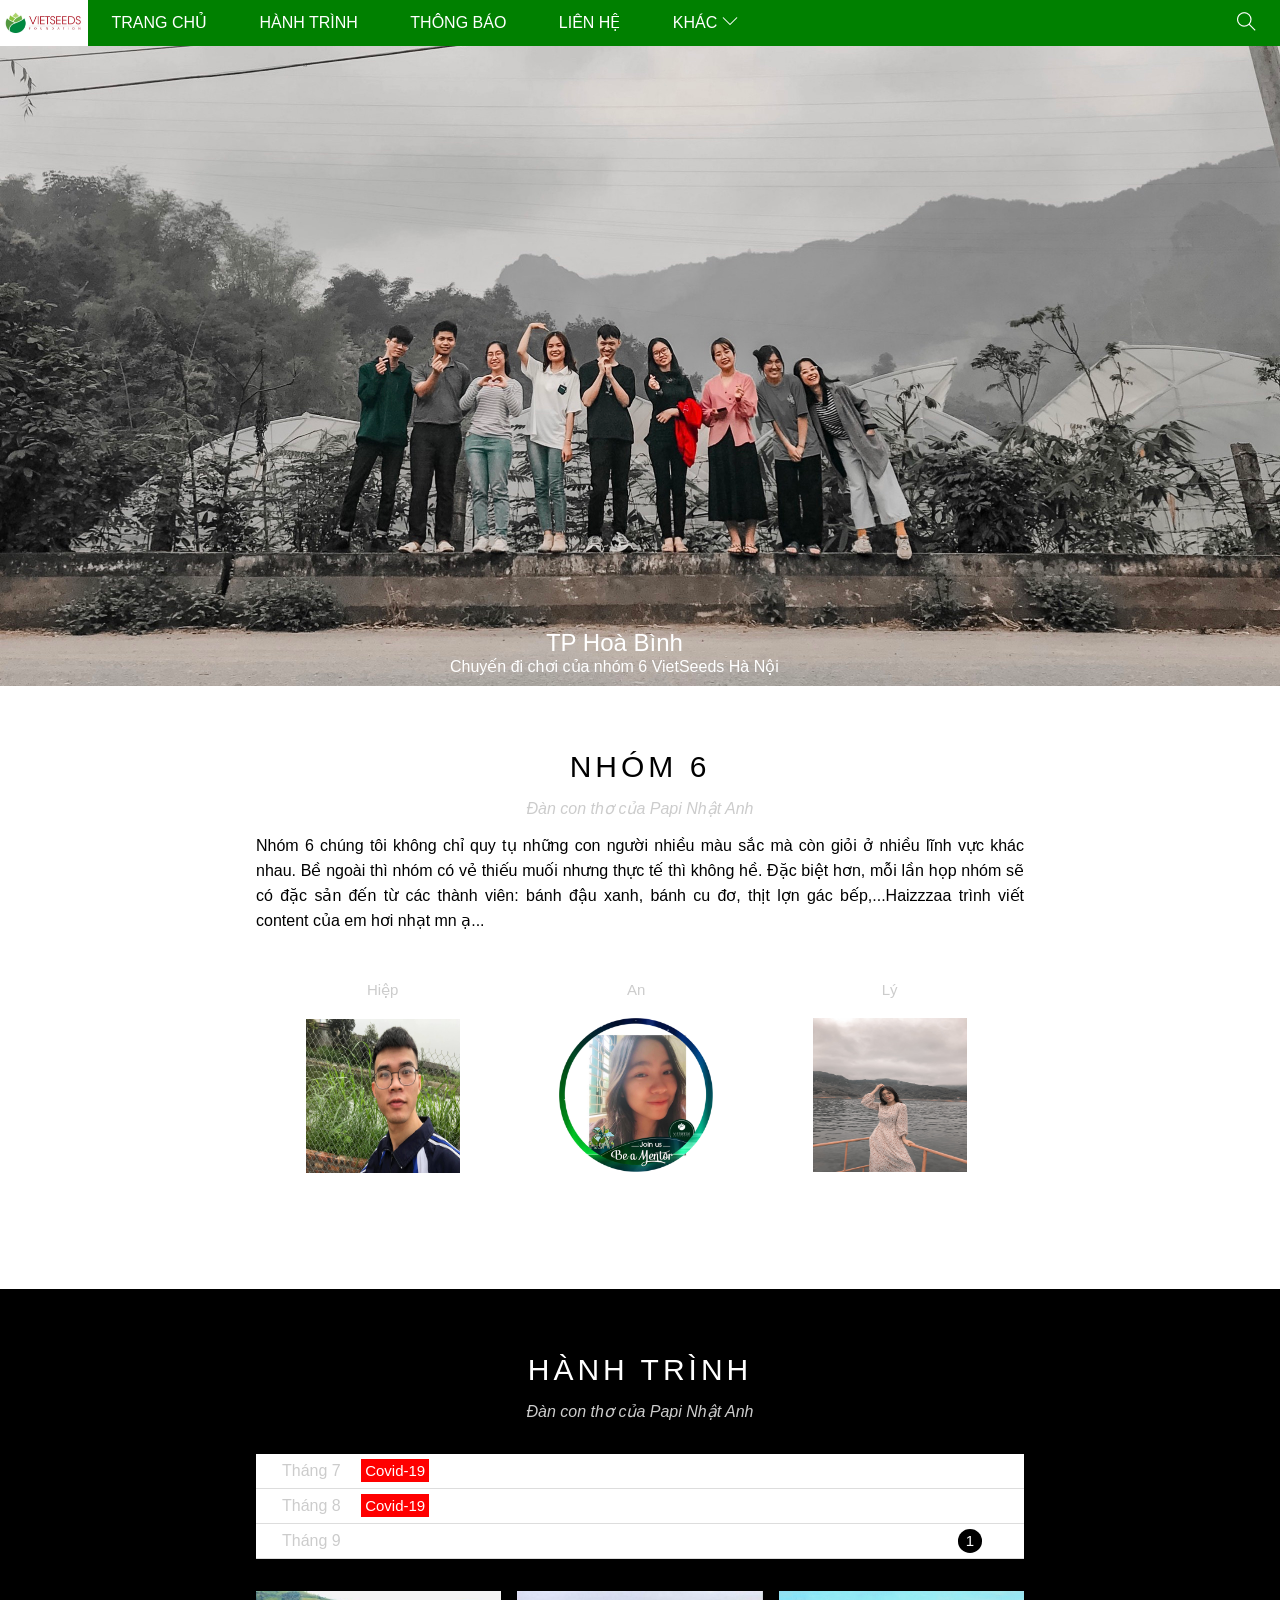
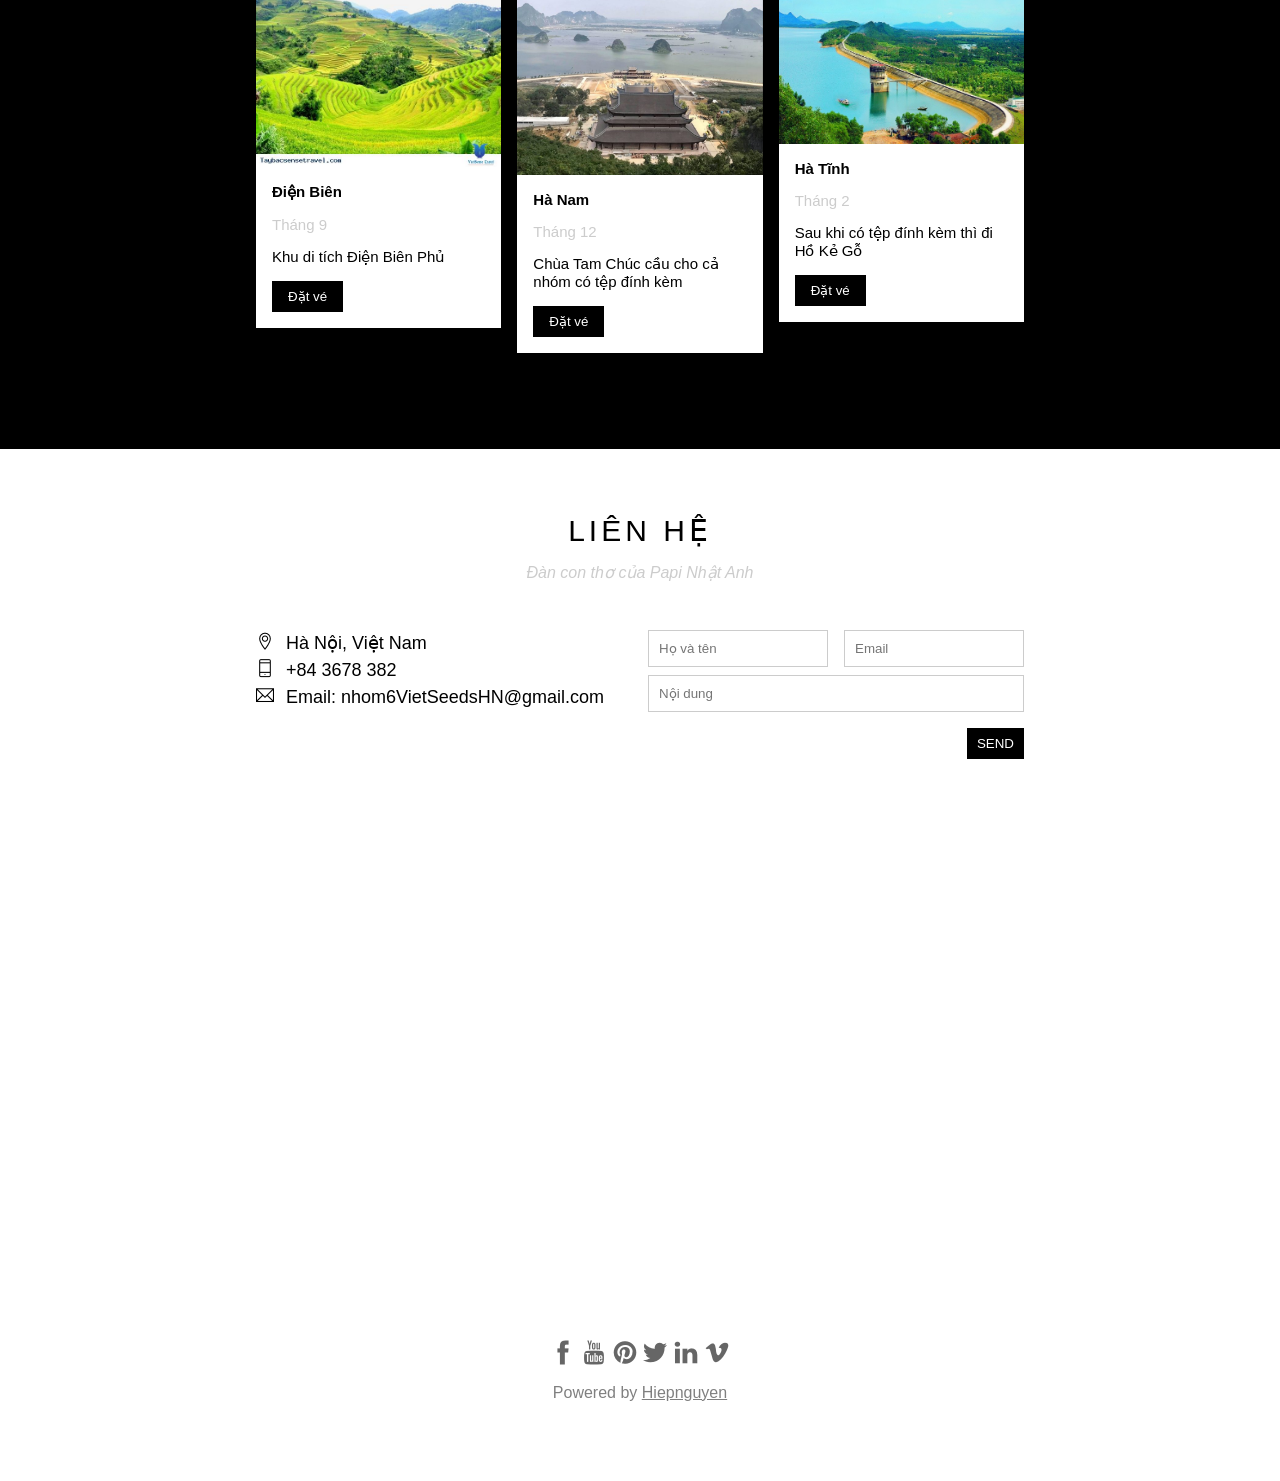
<file: index1.html>
<!DOCTYPE html>
<html lang="en">
<head>
    <meta charset="UTF-8">
    <meta http-equiv="X-UA-Compatible" content="IE=edge">
    <meta name="viewport" content="width=device-width, initial-scale=1.0">
    <title>Document</title>
    <link rel="stylesheet" href="./assets/css/styles.css">
    <link rel="stylesheet" href="assets/fonts/themify-icons/themify-icons.css">
</head>
<body>
    <div id="main">
        <div id="header">
            <a href="https://www.vietseeds.org/vi/">
            <img class="logo" src="/assets/img/slide/slide2.jpeg" alt="">
        </a>
            <ul id="nav">
                <li><a href="">Trang chủ</a></li>
                <li><a href="">Hành trình</a></li>
                <li><a href="">Thông báo</a></li>
                <li><a href="">Liên hệ</a></li>
                <li>
                    <a href="">
                        Khác
                        <i class="nav-arrow-down ti-angle-down"></i>
                    </a>  
                    <ul class="subnav">
                        <li><a href="">Papi Nhật Anh</a></li>
                        <li><a href="">Lý</a></li>
                        <li><a href="https://www.facebook.com/nguyenvan.hiep.946517/">Hiệp</a></li>
                        <li><a href="">Phong</a></li>
                        <li><a href="">An</a></li>
                        <li><a href="">Trang</a></li>
                        <li><a href="">Đinh Thanh</a></li>
                        <li><a href="">Thuý Hằng</a></li>
                        <li><a href="">Quỳnh Trang</a></li>
                        <li><a href="">Cẩm Ly</a></li>
                        <li><a href="">Mai Vân</a></li>
                    </ul>
                </li>
            </ul>
            <!--begin search button-->
            <div class="search-button">
                <i class="search-icon ti-search"></i>
            </div>
            <!--end search button-->

        </div>

        <div id="slider">
            <div class="text-content">
                <div class="text-heading">TP Hoà Bình</div>
                <div class="text-descripsion">Chuyến đi chơi của nhóm 6 VietSeeds Hà Nội</div>
                </div>
            </div>
        </div>

        <div id="content">
            <div class="content-section">
                <h2 class="section-heading">NHÓM 6</h2>
                <p class="section-sub-heading">Đàn con thơ của Papi Nhật Anh</p>
                <p class="about">Nhóm 6 chúng tôi không chỉ quy tụ những con người nhiều màu sắc mà còn giỏi ở nhiều lĩnh vực khác nhau. Bề ngoài thì nhóm có vẻ thiếu muối nhưng thực tế thì không hề. Đặc biệt hơn, mỗi lần họp nhóm sẽ có đặc sản đến từ các thành viên: bánh đậu xanh, bánh cu đơ, thịt lợn gác bếp,...Haizzzaa trình viết content của em hơi nhạt mn ạ...</p>
                <div class="member-list">
                    <div class="member-item">
                        <p class="member-name">Hiệp</p>
                        <img src="/assets/img/members/hiep.jpeg" alt="" class="member-photo">
                    </div>
                    <div class="member-item">
                        <p class="member-name">An</p>
                        <img src="/assets/img/members/an.jpeg" alt="" class="member-photo">
                    </div>
                    <div class="member-item">
                        <p class="member-name">Lý</p>
                        <img src="/assets/img/members/ly.jpeg" alt="" class="member-photo">
                    </div>
                </div>
            </div>

            <div class="tour">
            <div class="content-section">
                <h2 class="section-heading text-white">HÀNH TRÌNH</h2>
                <p class="section-sub-heading text-c">Đàn con thơ của Papi Nhật Anh</p>
                br
                <ul class="list">
                    <li class="content-list">
                        Tháng 7
                        <span class="status">Covid-19</span>
                    </li>
                    <li class="content-list">
                        Tháng 8
                        <span class="status">Covid-19</span>
                    </li>
                    <li class="content-list">
                        Tháng 9
                        <span class="status1">1</span>
                    </li>
                </ul>
            

            <div class="places">
                <div class="places-item">
                    <img src="/assets/img/tinh/Dienbien.jpeg" alt="" class="places-photo">
                    <div class="about-">
                    <h3 class="name-places">Điện Biên</h3>
                    <p class="date-places">Tháng 9</p>
                    <p class="detail-places">Khu di tích Điện Biên Phủ</p>
                    <button href="" class="book btn js-buy-ticket">Đặt vé</button>
                </div>
                </div>
                <div class="places-item">
                    <img src="/assets/img/tinh/Hanam.jpeg" alt="" class="places-photo">
                    <div class="about-">
                    <h3 class="name-places">Hà Nam</h3>
                    <p class="date-places">Tháng 12</p>
                    <p class="detail-places">Chùa Tam Chúc cầu cho cả nhóm có tệp đính kèm</p>
                   <button href="" class="book btn js-buy-ticket">Đặt vé</button>
                </div>
                </div>
                <div class="places-item">
                    <img src="/assets/img/tinh/Hatinh.jpeg" alt="" class="places-photo">
                    <div class="about-">
                    <h3 class="name-places">Hà Tĩnh</h3>
                    <p class="date-places">Tháng 2</p>
                    <p class="detail-places">Sau khi có tệp đính kèm thì đi Hồ Kẻ Gỗ</p>
                    <button href="" class="book btn js-buy-ticket">Đặt vé</button>
                </div>
                </div>
                <div class="clear"></div>
            </div>
        </div>

            </div>
            

            <!--Contact-->
            <div class="contact">
                <div class="content-section">
                <h2 class="section-heading">LIÊN HỆ</h2>
                <p class="section-sub-heading">Đàn con thơ của Papi Nhật Anh</p>
                <div class="row contact-form">
                    <div class="col col-half contact-infor">
                        <p><i class="ti-location-pin"></i>Hà Nội, Việt Nam</p>
                        <p><i class="ti-mobile"></i>+84 3678 382</p>
                        <p><i class="ti-email"></i>Email: nhom6VietSeedsHN@gmail.com</p>
                    </div>
                    <div class="col col-half contact-form1">
                       <form action="">
                           <div class="row">
                               <div class="col col-half">
                                <input type="text" required placeholder="Họ và tên" class="form-control">
                               </div>
                               <div class="col col-half">
                                <input type="email" required placeholder="Email" class="form-control">
                               </div>
                               <div class="clear"></div>
                           </div>
                           <div class="row mr">
                               <div class="col col-full">
                                   <input type="text" required placeholder="Nội dung" class="mr-top form-control">
                               </div>
                           </div>
                           <input class="submit-btn mr-top16 btn" type="submit" value="SEND">
                       </form>
                    </div>
                    <div class="col col-half"></div>
                </div>
            </div>
            </div>



            <!--End-contact-->
            <div class="map-section">
                <iframe src="https://www.google.com/maps/embed?pb=!1m18!1m12!1m3!1d3724.5064741451124!2d105.80501561451379!3d21.012411386007198!2m3!1f0!2f0!3f0!3m2!1i1024!2i768!4f13.1!3m3!1m2!1s0x3135ab603d1e44ed%3A0x63feb37ca8afca78!2zMTc1IE5ndXnhu4VuIE5n4buNYyBWxaksIFRydW5nIEhvw6AsIEPhuqd1IEdp4bqleSwgSMOgIE7hu5lpLCBWaeG7h3QgTmFt!5e0!3m2!1svi!2s!4v1628542200502!5m2!1svi!2s" width=100% height="450" style="border:0;" allowfullscreen="" loading="lazy"></iframe>
            </div>


        </div>

        <div id="footer">
            <div class="social">
                <a href=""><i class="ti-facebook"></i></a>
                <a href=""><i class="ti-youtube"></i></a>
                <a href=""><i class="ti-pinterest-alt"></i></a>
                <a href=""><i class="ti-twitter-alt"></i></a>
                <a href=""><i class="ti-linkedin"></i></a>
                <a href=""><i class="ti-vimeo-alt"></i></a>
            </div>
            <p class="copy">Powered by <a href="">Hiepnguyen</a></p>
        </div>
    </div>
    
    <div class="modal">
        <div class="modal-container">
            <div class="ti-close js-close"></div>
            <header class="modal-header">
                <i class="ti-bag"></i>
                Đặt vé
            </header>
            <div class="modal-body">
                <label for="quanity" class="modal-label">
                    <i class="ti-shopping-cart"></i>
                    Vé, 100.000vnd/người
                </label>
                <input type="text" id="quanity" required class="modal-input" placeholder="Số lượng muốn mua">

                <label for="ticket" class="modal-label">
                    <i class="ti-user"></i>
                    Gửi đến
                </label>
                <input type="email" id="ticket" required class="modal-input" placeholder="Nhập email">
                <button id="buy-ticket">
                    Pay <i class="ti-check"></i>
                </button>
            </div>
            <footer class="modal-footer">
                <p class="modal-help">Need <a href="">help?</a></p>
            </footer>
        </div>
    </div>
    <script>
        const buyBtns = document.querySelectorAll('.js-buy-ticket')
        const modal = document.querySelector('.modal')
        function showBuyTickets(){
            modal.classList.add('open')
        }
        function hideBuyTickets(){
            modal.classList.remove('open')
        }
        for(const buyBtn of buyBtns){
            buyBtn.addEventListener('click', showBuyTickets)
        }
        const modalClose = document.querySelector('.js-close')
        modalClose.addEventListener('click',hideBuyTickets)
    </script>
</body>
</html>
</file>
<file: assets/css/styles.css>
*{
    padding: 0;
    margin: 0;
    box-sizing: border-box;
}
.text-white{
    color:white !important;
}
.text-c{
    color: #ccc !important;
}
.clear{
    clear: both;
}
.col{
    float: left;
    padding-left: 8px;
    padding-right: 8px;
}
.col-half{
    width: 50%;
}
.col-full{
    width: 100%;
}
.row{
    margin-left: -8px;
    margin-right: -8px;
}
.row::after{
    content:"";
    display: block;
    clear: both;
}
.mr-top{
    margin-top: 8px !important;
}
.mr-top16{
    margin-top: 16px !important;
    display: block;
    float: right;
}
.btn:hover{
    color: #000;
    background-color: #ccc;
    cursor: pointer;
}
html{
    font-family: Arial, Helvetica, sans-serif;
}

#header {
    height: 46px;
    background-color:green;
    position: fixed;
    top: 0px;
    right: 0px;
    left: 0px;
    z-index: 1;
}

#nav >a {
height: 46px;
}


#nav li{
    display: inline-block;
    position: relative;
}

#nav li a{
    color: white;
    line-height: 46px;
    text-decoration: none;
    display: inline-block;
    padding: 0 24px;
}


#nav li:hover > a{
    color:green;
    background-color: #ccc;
}


#nav .subnav{
    width: 135px;
    position: absolute;
    background-color: white;    
    box-shadow: 0 0 10px rgba(0, 0, 0, 0.3);
    display: none;
}
#nav > li > a{
    text-transform: uppercase;
}
#nav .subnav li{
    display: block;
}


#header .logo{
    float: left;
  width: 87.5px;
  height: 46px;
  
}

#nav .subnav li a{
    color: green;
    width: 100%;
    display: inline-block;
    padding: 0 16px;
    text-align: left;
    border: none;
    white-space: normal;
    float: none;
    outline: 0;
    line-height: 38px;
}
    
    
#nav li:hover .subnav{
    display: block;
}

#nav .nav-arrow-down{
    font-size: 16px;
}

#header .search-button {
   float: right;
   padding: 12px 24px;
   background-color: green;
}
#header .search-icon{
    color:white;
    font-size: 19px;
    
}


 #nav{
     display: inline-block;
     
    
 }
#header .search-button:hover{
    background-color: red;
}

#main {

}

#slider {
    position: relative;
    margin-top: 46px;
    padding-top: 50%;
    background: url('slide1.jpeg') top center / cover no-repeat ;
}

#slider .text-content{
    position: absolute;
    color: white;
    bottom: 10px;
    left: 48%;
    transform: translateX(-50%);
    text-align: center;
    color:white;
}
#slider .text-heading{
    font-weight: 500;
    font-size: 24px;
}

#slide .text-descripsion{
    margin-top: 25px;
    font-size: 15px;
}



#content {
    

}

#content .content-section{
    width: 800px;
    padding: 64px 16px;
    margin-left: auto;
    margin-right: auto;
    
}
#content .section-heading{
    margin: 10 0px;
    font-size: 30px;
    font-weight: 500;
    letter-spacing: 4px;
    text-align: center;
}
#content .section-sub-heading{
    margin: 15px 0px;
    font-style: italic;
    color: #ccc;
    text-align: center;
    
}
#content .about{
    text-align: justify;
    line-height: 25px;
}

#content .member-photo{
    height: 154px;
    width: 154px;
    margin-top: 20px;
    vertical-align: middle;
}
#content .member-item{
    float: left;
    width: 33%;
    text-align: center;
}
#content .member-list{
    display: inline-block;
   margin-top: 48px;
   margin-bottom: 48px;
   width: 768px;
}
#content .member-name{
    font-size: 15px;
    color: #ccc;
}
#content .content-section1{
    margin-top: 100px;
}
 
#content .tour{
    background-color: black;
}
#content .content-list{
    background-color:white;
    padding: 8px 26px;
    color: #ccc;
    list-style-type: none;
    border-bottom: 1px solid #ddd;
}
#content .status{
    background-color: red;
    color: white;
    padding: 3px 4px;
    font-size: 15px;
    margin: 0 0 0 16px;
}
#content .status1{
    float: right;
    color: white;
    background-color: black;
    border-radius: 50%;
    line-height: 24px;
    font-size: 15px;
    padding-left: 8px;
    padding-right: 8px;
    margin-right: 16px;
    margin-left: 8px;
    margin-top: -3px;
    text-align: center;
}
#content .tour .places{
    padding: 32px 8px;
    margin-left: -16px;
    margin-right: -16px;
    

}
#content .tour .places-item{
    background-color: black;
    float: left;
    width: 33.3333%;
    padding: 0 8px;
    
    
}

.places-photo{
    width: 100%;
    display: block;
    
}
.about-{
    background-color: white;
    padding: 16px;
    font-size: 15px;
    
}
.places-photo:hover{
    opacity: 0.6;
}
.name-places{
    font-size: 15px;
    font-weight: 600;
   
}
.date-places{
    margin-top: 15px;
    color: #ccc;
}
.detail-places{
    margin: 15px 0;
}

.book{
    display: inline-block;
    
    background-color: black;
    color: white;
    text-decoration: none;
    text-align: center;
    padding: 8px 16px;
    white-space: nowrap;
    align-content: center;
    border:none;
}
/* contact form */
.contact-form{
    margin-top: 48px;
}
.contact-infor{
    font-size: 18px;
    line-height: 1.5;
}
.contact-infor i[class*="ti-"]{
    width: 30px;
    display: inline-block;
}
.contact-form1{
    font-size: 15px;
}
.row .form-control{
    padding: 10px;
    border: 1px solid #ccc;
    width: 100%;
}
.submit-btn{
    background-color: black;
    color: white;
    border: none;
    padding: 8px 10px;

}
.map-section img{
    width: 100%;
}
#footer {
    padding: 64px 16px;
    text-align: center;

}
.social{
    font-size: 24px;
    
}
.social a{
    text-decoration: none;
    color: rgba(0, 0, 0, 0.6);
}
.social a:hover{
    color:rgba(0, 0, 0, 0.3);
}
.copy{
    margin: 15px 0;
    color: rgba(0, 0, 0, 0.5);
}
.copy a{
    color: rgba(0, 0, 0, 0.5);
}
.modal{
    position: fixed;
    top: 0;
    bottom: 0;
    left: 0;
    right: 0;
    background:rgba(0, 0, 0, 0.3);
    display: none;
    align-items: center;
    justify-content: center;
   
}

.modal-container{
    background: #fff;
    width: 900px;
    max-width: calc(100% - 32px);
    min-height: 200px;
    position: relative;
    animation: modalFadein ease 0.5s;
}
.modal-header{
    background-color: green;
    height: 100px;
   
    display: flex;
    align-items: center;
    justify-content: center;
    font-size: 30px;
    color: #fff;
}
.modal-header i{
    margin-right: 16px;
}
.ti-close{
    position: absolute;
    right: 0;
    color:#fff;
    padding: 12px;
    cursor: pointer;
    opacity: 0.8;
}
.ti-close:hover{
    opacity: 1;
}
.modal-body {
    padding: 16px;
}
.modal-label{
    display: block;
    font-size: 15px;
    margin-bottom: 12px;
}
input.modal-input {
    border: 1px solid #ccc;
    width: 100%;
    font-size: 15px;
    padding: 10px;
    margin-bottom: 20px;

}

#buy-ticket{
    background-color: green;
    color: #fff;
    border: none;
    width: 100%;
    font-size: 15px;
    text-transform: uppercase;
    padding: 18px;
    cursor: pointer;
}

#buy-ticket:hover{
    opacity: 0.9;
}

.modal-footer{
    padding: 16px;
    text-align: right;
}
.modal-footer a{
    color: green;
}
.modal.open{
    display: flex;
}
@keyframes modalFadein{
    from{
        opacity: 0;
        transform: translateY(-150px);
    }
    to{
        opacity: 1;
        transform: translateY(0);
    }
}
</file>
<file: assets/fonts/themify-icons/themify-icons.css>
@font-face {
	font-family: 'themify';
	src:url('fonts/themify.eot?-fvbane');
	src:url('fonts/themify.eot?#iefix-fvbane') format('embedded-opentype'),
		url('fonts/themify.woff?-fvbane') format('woff'),
		url('fonts/themify.ttf?-fvbane') format('truetype'),
		url('fonts/themify.svg?-fvbane#themify') format('svg');
	font-weight: normal;
	font-style: normal;
}

[class^="ti-"], [class*=" ti-"] {
	font-family: 'themify';
	speak: none;
	font-style: normal;
	font-weight: normal;
	font-variant: normal;
	text-transform: none;
	line-height: 1;

	/* Better Font Rendering =========== */
	-webkit-font-smoothing: antialiased;
	-moz-osx-font-smoothing: grayscale;
}

.ti-wand:before {
	content: "\e600";
}
.ti-volume:before {
	content: "\e601";
}
.ti-user:before {
	content: "\e602";
}
.ti-unlock:before {
	content: "\e603";
}
.ti-unlink:before {
	content: "\e604";
}
.ti-trash:before {
	content: "\e605";
}
.ti-thought:before {
	content: "\e606";
}
.ti-target:before {
	content: "\e607";
}
.ti-tag:before {
	content: "\e608";
}
.ti-tablet:before {
	content: "\e609";
}
.ti-star:before {
	content: "\e60a";
}
.ti-spray:before {
	content: "\e60b";
}
.ti-signal:before {
	content: "\e60c";
}
.ti-shopping-cart:before {
	content: "\e60d";
}
.ti-shopping-cart-full:before {
	content: "\e60e";
}
.ti-settings:before {
	content: "\e60f";
}
.ti-search:before {
	content: "\e610";
}
.ti-zoom-in:before {
	content: "\e611";
}
.ti-zoom-out:before {
	content: "\e612";
}
.ti-cut:before {
	content: "\e613";
}
.ti-ruler:before {
	content: "\e614";
}
.ti-ruler-pencil:before {
	content: "\e615";
}
.ti-ruler-alt:before {
	content: "\e616";
}
.ti-bookmark:before {
	content: "\e617";
}
.ti-bookmark-alt:before {
	content: "\e618";
}
.ti-reload:before {
	content: "\e619";
}
.ti-plus:before {
	content: "\e61a";
}
.ti-pin:before {
	content: "\e61b";
}
.ti-pencil:before {
	content: "\e61c";
}
.ti-pencil-alt:before {
	content: "\e61d";
}
.ti-paint-roller:before {
	content: "\e61e";
}
.ti-paint-bucket:before {
	content: "\e61f";
}
.ti-na:before {
	content: "\e620";
}
.ti-mobile:before {
	content: "\e621";
}
.ti-minus:before {
	content: "\e622";
}
.ti-medall:before {
	content: "\e623";
}
.ti-medall-alt:before {
	content: "\e624";
}
.ti-marker:before {
	content: "\e625";
}
.ti-marker-alt:before {
	content: "\e626";
}
.ti-arrow-up:before {
	content: "\e627";
}
.ti-arrow-right:before {
	content: "\e628";
}
.ti-arrow-left:before {
	content: "\e629";
}
.ti-arrow-down:before {
	content: "\e62a";
}
.ti-lock:before {
	content: "\e62b";
}
.ti-location-arrow:before {
	content: "\e62c";
}
.ti-link:before {
	content: "\e62d";
}
.ti-layout:before {
	content: "\e62e";
}
.ti-layers:before {
	content: "\e62f";
}
.ti-layers-alt:before {
	content: "\e630";
}
.ti-key:before {
	content: "\e631";
}
.ti-import:before {
	content: "\e632";
}
.ti-image:before {
	content: "\e633";
}
.ti-heart:before {
	content: "\e634";
}
.ti-heart-broken:before {
	content: "\e635";
}
.ti-hand-stop:before {
	content: "\e636";
}
.ti-hand-open:before {
	content: "\e637";
}
.ti-hand-drag:before {
	content: "\e638";
}
.ti-folder:before {
	content: "\e639";
}
.ti-flag:before {
	content: "\e63a";
}
.ti-flag-alt:before {
	content: "\e63b";
}
.ti-flag-alt-2:before {
	content: "\e63c";
}
.ti-eye:before {
	content: "\e63d";
}
.ti-export:before {
	content: "\e63e";
}
.ti-exchange-vertical:before {
	content: "\e63f";
}
.ti-desktop:before {
	content: "\e640";
}
.ti-cup:before {
	content: "\e641";
}
.ti-crown:before {
	content: "\e642";
}
.ti-comments:before {
	content: "\e643";
}
.ti-comment:before {
	content: "\e644";
}
.ti-comment-alt:before {
	content: "\e645";
}
.ti-close:before {
	content: "\e646";
}
.ti-clip:before {
	content: "\e647";
}
.ti-angle-up:before {
	content: "\e648";
}
.ti-angle-right:before {
	content: "\e649";
}
.ti-angle-left:before {
	content: "\e64a";
}
.ti-angle-down:before {
	content: "\e64b";
}
.ti-check:before {
	content: "\e64c";
}
.ti-check-box:before {
	content: "\e64d";
}
.ti-camera:before {
	content: "\e64e";
}
.ti-announcement:before {
	content: "\e64f";
}
.ti-brush:before {
	content: "\e650";
}
.ti-briefcase:before {
	content: "\e651";
}
.ti-bolt:before {
	content: "\e652";
}
.ti-bolt-alt:before {
	content: "\e653";
}
.ti-blackboard:before {
	content: "\e654";
}
.ti-bag:before {
	content: "\e655";
}
.ti-move:before {
	content: "\e656";
}
.ti-arrows-vertical:before {
	content: "\e657";
}
.ti-arrows-horizontal:before {
	content: "\e658";
}
.ti-fullscreen:before {
	content: "\e659";
}
.ti-arrow-top-right:before {
	content: "\e65a";
}
.ti-arrow-top-left:before {
	content: "\e65b";
}
.ti-arrow-circle-up:before {
	content: "\e65c";
}
.ti-arrow-circle-right:before {
	content: "\e65d";
}
.ti-arrow-circle-left:before {
	content: "\e65e";
}
.ti-arrow-circle-down:before {
	content: "\e65f";
}
.ti-angle-double-up:before {
	content: "\e660";
}
.ti-angle-double-right:before {
	content: "\e661";
}
.ti-angle-double-left:before {
	content: "\e662";
}
.ti-angle-double-down:before {
	content: "\e663";
}
.ti-zip:before {
	content: "\e664";
}
.ti-world:before {
	content: "\e665";
}
.ti-wheelchair:before {
	content: "\e666";
}
.ti-view-list:before {
	content: "\e667";
}
.ti-view-list-alt:before {
	content: "\e668";
}
.ti-view-grid:before {
	content: "\e669";
}
.ti-uppercase:before {
	content: "\e66a";
}
.ti-upload:before {
	content: "\e66b";
}
.ti-underline:before {
	content: "\e66c";
}
.ti-truck:before {
	content: "\e66d";
}
.ti-timer:before {
	content: "\e66e";
}
.ti-ticket:before {
	content: "\e66f";
}
.ti-thumb-up:before {
	content: "\e670";
}
.ti-thumb-down:before {
	content: "\e671";
}
.ti-text:before {
	content: "\e672";
}
.ti-stats-up:before {
	content: "\e673";
}
.ti-stats-down:before {
	content: "\e674";
}
.ti-split-v:before {
	content: "\e675";
}
.ti-split-h:before {
	content: "\e676";
}
.ti-smallcap:before {
	content: "\e677";
}
.ti-shine:before {
	content: "\e678";
}
.ti-shift-right:before {
	content: "\e679";
}
.ti-shift-left:before {
	content: "\e67a";
}
.ti-shield:before {
	content: "\e67b";
}
.ti-notepad:before {
	content: "\e67c";
}
.ti-server:before {
	content: "\e67d";
}
.ti-quote-right:before {
	content: "\e67e";
}
.ti-quote-left:before {
	content: "\e67f";
}
.ti-pulse:before {
	content: "\e680";
}
.ti-printer:before {
	content: "\e681";
}
.ti-power-off:before {
	content: "\e682";
}
.ti-plug:before {
	content: "\e683";
}
.ti-pie-chart:before {
	content: "\e684";
}
.ti-paragraph:before {
	content: "\e685";
}
.ti-panel:before {
	content: "\e686";
}
.ti-package:before {
	content: "\e687";
}
.ti-music:before {
	content: "\e688";
}
.ti-music-alt:before {
	content: "\e689";
}
.ti-mouse:before {
	content: "\e68a";
}
.ti-mouse-alt:before {
	content: "\e68b";
}
.ti-money:before {
	content: "\e68c";
}
.ti-microphone:before {
	content: "\e68d";
}
.ti-menu:before {
	content: "\e68e";
}
.ti-menu-alt:before {
	content: "\e68f";
}
.ti-map:before {
	content: "\e690";
}
.ti-map-alt:before {
	content: "\e691";
}
.ti-loop:before {
	content: "\e692";
}
.ti-location-pin:before {
	content: "\e693";
}
.ti-list:before {
	content: "\e694";
}
.ti-light-bulb:before {
	content: "\e695";
}
.ti-Italic:before {
	content: "\e696";
}
.ti-info:before {
	content: "\e697";
}
.ti-infinite:before {
	content: "\e698";
}
.ti-id-badge:before {
	content: "\e699";
}
.ti-hummer:before {
	content: "\e69a";
}
.ti-home:before {
	content: "\e69b";
}
.ti-help:before {
	content: "\e69c";
}
.ti-headphone:before {
	content: "\e69d";
}
.ti-harddrives:before {
	content: "\e69e";
}
.ti-harddrive:before {
	content: "\e69f";
}
.ti-gift:before {
	content: "\e6a0";
}
.ti-game:before {
	content: "\e6a1";
}
.ti-filter:before {
	content: "\e6a2";
}
.ti-files:before {
	content: "\e6a3";
}
.ti-file:before {
	content: "\e6a4";
}
.ti-eraser:before {
	content: "\e6a5";
}
.ti-envelope:before {
	content: "\e6a6";
}
.ti-download:before {
	content: "\e6a7";
}
.ti-direction:before {
	content: "\e6a8";
}
.ti-direction-alt:before {
	content: "\e6a9";
}
.ti-dashboard:before {
	content: "\e6aa";
}
.ti-control-stop:before {
	content: "\e6ab";
}
.ti-control-shuffle:before {
	content: "\e6ac";
}
.ti-control-play:before {
	content: "\e6ad";
}
.ti-control-pause:before {
	content: "\e6ae";
}
.ti-control-forward:before {
	content: "\e6af";
}
.ti-control-backward:before {
	content: "\e6b0";
}
.ti-cloud:before {
	content: "\e6b1";
}
.ti-cloud-up:before {
	content: "\e6b2";
}
.ti-cloud-down:before {
	content: "\e6b3";
}
.ti-clipboard:before {
	content: "\e6b4";
}
.ti-car:before {
	content: "\e6b5";
}
.ti-calendar:before {
	content: "\e6b6";
}
.ti-book:before {
	content: "\e6b7";
}
.ti-bell:before {
	content: "\e6b8";
}
.ti-basketball:before {
	content: "\e6b9";
}
.ti-bar-chart:before {
	content: "\e6ba";
}
.ti-bar-chart-alt:before {
	content: "\e6bb";
}
.ti-back-right:before {
	content: "\e6bc";
}
.ti-back-left:before {
	content: "\e6bd";
}
.ti-arrows-corner:before {
	content: "\e6be";
}
.ti-archive:before {
	content: "\e6bf";
}
.ti-anchor:before {
	content: "\e6c0";
}
.ti-align-right:before {
	content: "\e6c1";
}
.ti-align-left:before {
	content: "\e6c2";
}
.ti-align-justify:before {
	content: "\e6c3";
}
.ti-align-center:before {
	content: "\e6c4";
}
.ti-alert:before {
	content: "\e6c5";
}
.ti-alarm-clock:before {
	content: "\e6c6";
}
.ti-agenda:before {
	content: "\e6c7";
}
.ti-write:before {
	content: "\e6c8";
}
.ti-window:before {
	content: "\e6c9";
}
.ti-widgetized:before {
	content: "\e6ca";
}
.ti-widget:before {
	content: "\e6cb";
}
.ti-widget-alt:before {
	content: "\e6cc";
}
.ti-wallet:before {
	content: "\e6cd";
}
.ti-video-clapper:before {
	content: "\e6ce";
}
.ti-video-camera:before {
	content: "\e6cf";
}
.ti-vector:before {
	content: "\e6d0";
}
.ti-themify-logo:before {
	content: "\e6d1";
}
.ti-themify-favicon:before {
	content: "\e6d2";
}
.ti-themify-favicon-alt:before {
	content: "\e6d3";
}
.ti-support:before {
	content: "\e6d4";
}
.ti-stamp:before {
	content: "\e6d5";
}
.ti-split-v-alt:before {
	content: "\e6d6";
}
.ti-slice:before {
	content: "\e6d7";
}
.ti-shortcode:before {
	content: "\e6d8";
}
.ti-shift-right-alt:before {
	content: "\e6d9";
}
.ti-shift-left-alt:before {
	content: "\e6da";
}
.ti-ruler-alt-2:before {
	content: "\e6db";
}
.ti-receipt:before {
	content: "\e6dc";
}
.ti-pin2:before {
	content: "\e6dd";
}
.ti-pin-alt:before {
	content: "\e6de";
}
.ti-pencil-alt2:before {
	content: "\e6df";
}
.ti-palette:before {
	content: "\e6e0";
}
.ti-more:before {
	content: "\e6e1";
}
.ti-more-alt:before {
	content: "\e6e2";
}
.ti-microphone-alt:before {
	content: "\e6e3";
}
.ti-magnet:before {
	content: "\e6e4";
}
.ti-line-double:before {
	content: "\e6e5";
}
.ti-line-dotted:before {
	content: "\e6e6";
}
.ti-line-dashed:before {
	content: "\e6e7";
}
.ti-layout-width-full:before {
	content: "\e6e8";
}
.ti-layout-width-default:before {
	content: "\e6e9";
}
.ti-layout-width-default-alt:before {
	content: "\e6ea";
}
.ti-layout-tab:before {
	content: "\e6eb";
}
.ti-layout-tab-window:before {
	content: "\e6ec";
}
.ti-layout-tab-v:before {
	content: "\e6ed";
}
.ti-layout-tab-min:before {
	content: "\e6ee";
}
.ti-layout-slider:before {
	content: "\e6ef";
}
.ti-layout-slider-alt:before {
	content: "\e6f0";
}
.ti-layout-sidebar-right:before {
	content: "\e6f1";
}
.ti-layout-sidebar-none:before {
	content: "\e6f2";
}
.ti-layout-sidebar-left:before {
	content: "\e6f3";
}
.ti-layout-placeholder:before {
	content: "\e6f4";
}
.ti-layout-menu:before {
	content: "\e6f5";
}
.ti-layout-menu-v:before {
	content: "\e6f6";
}
.ti-layout-menu-separated:before {
	content: "\e6f7";
}
.ti-layout-menu-full:before {
	content: "\e6f8";
}
.ti-layout-media-right-alt:before {
	content: "\e6f9";
}
.ti-layout-media-right:before {
	content: "\e6fa";
}
.ti-layout-media-overlay:before {
	content: "\e6fb";
}
.ti-layout-media-overlay-alt:before {
	content: "\e6fc";
}
.ti-layout-media-overlay-alt-2:before {
	content: "\e6fd";
}
.ti-layout-media-left-alt:before {
	content: "\e6fe";
}
.ti-layout-media-left:before {
	content: "\e6ff";
}
.ti-layout-media-center-alt:before {
	content: "\e700";
}
.ti-layout-media-center:before {
	content: "\e701";
}
.ti-layout-list-thumb:before {
	content: "\e702";
}
.ti-layout-list-thumb-alt:before {
	content: "\e703";
}
.ti-layout-list-post:before {
	content: "\e704";
}
.ti-layout-list-large-image:before {
	content: "\e705";
}
.ti-layout-line-solid:before {
	content: "\e706";
}
.ti-layout-grid4:before {
	content: "\e707";
}
.ti-layout-grid3:before {
	content: "\e708";
}
.ti-layout-grid2:before {
	content: "\e709";
}
.ti-layout-grid2-thumb:before {
	content: "\e70a";
}
.ti-layout-cta-right:before {
	content: "\e70b";
}
.ti-layout-cta-left:before {
	content: "\e70c";
}
.ti-layout-cta-center:before {
	content: "\e70d";
}
.ti-layout-cta-btn-right:before {
	content: "\e70e";
}
.ti-layout-cta-btn-left:before {
	content: "\e70f";
}
.ti-layout-column4:before {
	content: "\e710";
}
.ti-layout-column3:before {
	content: "\e711";
}
.ti-layout-column2:before {
	content: "\e712";
}
.ti-layout-accordion-separated:before {
	content: "\e713";
}
.ti-layout-accordion-merged:before {
	content: "\e714";
}
.ti-layout-accordion-list:before {
	content: "\e715";
}
.ti-ink-pen:before {
	content: "\e716";
}
.ti-info-alt:before {
	content: "\e717";
}
.ti-help-alt:before {
	content: "\e718";
}
.ti-headphone-alt:before {
	content: "\e719";
}
.ti-hand-point-up:before {
	content: "\e71a";
}
.ti-hand-point-right:before {
	content: "\e71b";
}
.ti-hand-point-left:before {
	content: "\e71c";
}
.ti-hand-point-down:before {
	content: "\e71d";
}
.ti-gallery:before {
	content: "\e71e";
}
.ti-face-smile:before {
	content: "\e71f";
}
.ti-face-sad:before {
	content: "\e720";
}
.ti-credit-card:before {
	content: "\e721";
}
.ti-control-skip-forward:before {
	content: "\e722";
}
.ti-control-skip-backward:before {
	content: "\e723";
}
.ti-control-record:before {
	content: "\e724";
}
.ti-control-eject:before {
	content: "\e725";
}
.ti-comments-smiley:before {
	content: "\e726";
}
.ti-brush-alt:before {
	content: "\e727";
}
.ti-youtube:before {
	content: "\e728";
}
.ti-vimeo:before {
	content: "\e729";
}
.ti-twitter:before {
	content: "\e72a";
}
.ti-time:before {
	content: "\e72b";
}
.ti-tumblr:before {
	content: "\e72c";
}
.ti-skype:before {
	content: "\e72d";
}
.ti-share:before {
	content: "\e72e";
}
.ti-share-alt:before {
	content: "\e72f";
}
.ti-rocket:before {
	content: "\e730";
}
.ti-pinterest:before {
	content: "\e731";
}
.ti-new-window:before {
	content: "\e732";
}
.ti-microsoft:before {
	content: "\e733";
}
.ti-list-ol:before {
	content: "\e734";
}
.ti-linkedin:before {
	content: "\e735";
}
.ti-layout-sidebar-2:before {
	content: "\e736";
}
.ti-layout-grid4-alt:before {
	content: "\e737";
}
.ti-layout-grid3-alt:before {
	content: "\e738";
}
.ti-layout-grid2-alt:before {
	content: "\e739";
}
.ti-layout-column4-alt:before {
	content: "\e73a";
}
.ti-layout-column3-alt:before {
	content: "\e73b";
}
.ti-layout-column2-alt:before {
	content: "\e73c";
}
.ti-instagram:before {
	content: "\e73d";
}
.ti-google:before {
	content: "\e73e";
}
.ti-github:before {
	content: "\e73f";
}
.ti-flickr:before {
	content: "\e740";
}
.ti-facebook:before {
	content: "\e741";
}
.ti-dropbox:before {
	content: "\e742";
}
.ti-dribbble:before {
	content: "\e743";
}
.ti-apple:before {
	content: "\e744";
}
.ti-android:before {
	content: "\e745";
}
.ti-save:before {
	content: "\e746";
}
.ti-save-alt:before {
	content: "\e747";
}
.ti-yahoo:before {
	content: "\e748";
}
.ti-wordpress:before {
	content: "\e749";
}
.ti-vimeo-alt:before {
	content: "\e74a";
}
.ti-twitter-alt:before {
	content: "\e74b";
}
.ti-tumblr-alt:before {
	content: "\e74c";
}
.ti-trello:before {
	content: "\e74d";
}
.ti-stack-overflow:before {
	content: "\e74e";
}
.ti-soundcloud:before {
	content: "\e74f";
}
.ti-sharethis:before {
	content: "\e750";
}
.ti-sharethis-alt:before {
	content: "\e751";
}
.ti-reddit:before {
	content: "\e752";
}
.ti-pinterest-alt:before {
	content: "\e753";
}
.ti-microsoft-alt:before {
	content: "\e754";
}
.ti-linux:before {
	content: "\e755";
}
.ti-jsfiddle:before {
	content: "\e756";
}
.ti-joomla:before {
	content: "\e757";
}
.ti-html5:before {
	content: "\e758";
}
.ti-flickr-alt:before {
	content: "\e759";
}
.ti-email:before {
	content: "\e75a";
}
.ti-drupal:before {
	content: "\e75b";
}
.ti-dropbox-alt:before {
	content: "\e75c";
}
.ti-css3:before {
	content: "\e75d";
}
.ti-rss:before {
	content: "\e75e";
}
.ti-rss-alt:before {
	content: "\e75f";
}
</file>
<file: assets/fonts/themify-icons/demo-files/demo.css>
body {
	font: normal 1em/1.5em Arial, Helvetica, sans-serif;
	max-width: 90%;
	margin: 30px auto 0;
}
h1, h3 {
	font-weight: normal;
}
h3 {
	font-size: 1.4;
	text-transform: uppercase;
	letter-spacing: 1px;
}

.icon-section {
	margin: 0 0 3em;
	clear: both;
	overflow: hidden;
}
.icon-container {
	width: 240px; 
	padding: .7em 0;
	float: left; 
	position: relative;
	text-align: left;
}
.icon-container [class^="ti-"], 
.icon-container [class*=" ti-"] {
	color: #000;
	position: absolute;
	margin-top: 3px;
	transition: .3s;
}
.icon-container:hover [class^="ti-"],
.icon-container:hover [class*=" ti-"] {
	font-size: 2.2em;
	margin-top: -5px;
}
.icon-container:hover .icon-name {
	color: #000;
}
.icon-name {
	color: #aaa;
	margin-left: 35px;
	font-size: .8em;
	transition: .3s;
}
.icon-container:hover .icon-name {
	margin-left: 45px;
}
</file>
<file: assets/fonts/themify-icons/ie7/ie7.css>
.ti-wand {
	*zoom: expression(this.runtimeStyle['zoom'] = '1', this.innerHTML = '&#xe600;');
}
.ti-volume {
	*zoom: expression(this.runtimeStyle['zoom'] = '1', this.innerHTML = '&#xe601;');
}
.ti-user {
	*zoom: expression(this.runtimeStyle['zoom'] = '1', this.innerHTML = '&#xe602;');
}
.ti-unlock {
	*zoom: expression(this.runtimeStyle['zoom'] = '1', this.innerHTML = '&#xe603;');
}
.ti-unlink {
	*zoom: expression(this.runtimeStyle['zoom'] = '1', this.innerHTML = '&#xe604;');
}
.ti-trash {
	*zoom: expression(this.runtimeStyle['zoom'] = '1', this.innerHTML = '&#xe605;');
}
.ti-thought {
	*zoom: expression(this.runtimeStyle['zoom'] = '1', this.innerHTML = '&#xe606;');
}
.ti-target {
	*zoom: expression(this.runtimeStyle['zoom'] = '1', this.innerHTML = '&#xe607;');
}
.ti-tag {
	*zoom: expression(this.runtimeStyle['zoom'] = '1', this.innerHTML = '&#xe608;');
}
.ti-tablet {
	*zoom: expression(this.runtimeStyle['zoom'] = '1', this.innerHTML = '&#xe609;');
}
.ti-star {
	*zoom: expression(this.runtimeStyle['zoom'] = '1', this.innerHTML = '&#xe60a;');
}
.ti-spray {
	*zoom: expression(this.runtimeStyle['zoom'] = '1', this.innerHTML = '&#xe60b;');
}
.ti-signal {
	*zoom: expression(this.runtimeStyle['zoom'] = '1', this.innerHTML = '&#xe60c;');
}
.ti-shopping-cart {
	*zoom: expression(this.runtimeStyle['zoom'] = '1', this.innerHTML = '&#xe60d;');
}
.ti-shopping-cart-full {
	*zoom: expression(this.runtimeStyle['zoom'] = '1', this.innerHTML = '&#xe60e;');
}
.ti-settings {
	*zoom: expression(this.runtimeStyle['zoom'] = '1', this.innerHTML = '&#xe60f;');
}
.ti-search {
	*zoom: expression(this.runtimeStyle['zoom'] = '1', this.innerHTML = '&#xe610;');
}
.ti-zoom-in {
	*zoom: expression(this.runtimeStyle['zoom'] = '1', this.innerHTML = '&#xe611;');
}
.ti-zoom-out {
	*zoom: expression(this.runtimeStyle['zoom'] = '1', this.innerHTML = '&#xe612;');
}
.ti-cut {
	*zoom: expression(this.runtimeStyle['zoom'] = '1', this.innerHTML = '&#xe613;');
}
.ti-ruler {
	*zoom: expression(this.runtimeStyle['zoom'] = '1', this.innerHTML = '&#xe614;');
}
.ti-ruler-pencil {
	*zoom: expression(this.runtimeStyle['zoom'] = '1', this.innerHTML = '&#xe615;');
}
.ti-ruler-alt {
	*zoom: expression(this.runtimeStyle['zoom'] = '1', this.innerHTML = '&#xe616;');
}
.ti-bookmark {
	*zoom: expression(this.runtimeStyle['zoom'] = '1', this.innerHTML = '&#xe617;');
}
.ti-bookmark-alt {
	*zoom: expression(this.runtimeStyle['zoom'] = '1', this.innerHTML = '&#xe618;');
}
.ti-reload {
	*zoom: expression(this.runtimeStyle['zoom'] = '1', this.innerHTML = '&#xe619;');
}
.ti-plus {
	*zoom: expression(this.runtimeStyle['zoom'] = '1', this.innerHTML = '&#xe61a;');
}
.ti-pin {
	*zoom: expression(this.runtimeStyle['zoom'] = '1', this.innerHTML = '&#xe61b;');
}
.ti-pencil {
	*zoom: expression(this.runtimeStyle['zoom'] = '1', this.innerHTML = '&#xe61c;');
}
.ti-pencil-alt {
	*zoom: expression(this.runtimeStyle['zoom'] = '1', this.innerHTML = '&#xe61d;');
}
.ti-paint-roller {
	*zoom: expression(this.runtimeStyle['zoom'] = '1', this.innerHTML = '&#xe61e;');
}
.ti-paint-bucket {
	*zoom: expression(this.runtimeStyle['zoom'] = '1', this.innerHTML = '&#xe61f;');
}
.ti-na {
	*zoom: expression(this.runtimeStyle['zoom'] = '1', this.innerHTML = '&#xe620;');
}
.ti-mobile {
	*zoom: expression(this.runtimeStyle['zoom'] = '1', this.innerHTML = '&#xe621;');
}
.ti-minus {
	*zoom: expression(this.runtimeStyle['zoom'] = '1', this.innerHTML = '&#xe622;');
}
.ti-medall {
	*zoom: expression(this.runtimeStyle['zoom'] = '1', this.innerHTML = '&#xe623;');
}
.ti-medall-alt {
	*zoom: expression(this.runtimeStyle['zoom'] = '1', this.innerHTML = '&#xe624;');
}
.ti-marker {
	*zoom: expression(this.runtimeStyle['zoom'] = '1', this.innerHTML = '&#xe625;');
}
.ti-marker-alt {
	*zoom: expression(this.runtimeStyle['zoom'] = '1', this.innerHTML = '&#xe626;');
}
.ti-arrow-up {
	*zoom: expression(this.runtimeStyle['zoom'] = '1', this.innerHTML = '&#xe627;');
}
.ti-arrow-right {
	*zoom: expression(this.runtimeStyle['zoom'] = '1', this.innerHTML = '&#xe628;');
}
.ti-arrow-left {
	*zoom: expression(this.runtimeStyle['zoom'] = '1', this.innerHTML = '&#xe629;');
}
.ti-arrow-down {
	*zoom: expression(this.runtimeStyle['zoom'] = '1', this.innerHTML = '&#xe62a;');
}
.ti-lock {
	*zoom: expression(this.runtimeStyle['zoom'] = '1', this.innerHTML = '&#xe62b;');
}
.ti-location-arrow {
	*zoom: expression(this.runtimeStyle['zoom'] = '1', this.innerHTML = '&#xe62c;');
}
.ti-link {
	*zoom: expression(this.runtimeStyle['zoom'] = '1', this.innerHTML = '&#xe62d;');
}
.ti-layout {
	*zoom: expression(this.runtimeStyle['zoom'] = '1', this.innerHTML = '&#xe62e;');
}
.ti-layers {
	*zoom: expression(this.runtimeStyle['zoom'] = '1', this.innerHTML = '&#xe62f;');
}
.ti-layers-alt {
	*zoom: expression(this.runtimeStyle['zoom'] = '1', this.innerHTML = '&#xe630;');
}
.ti-key {
	*zoom: expression(this.runtimeStyle['zoom'] = '1', this.innerHTML = '&#xe631;');
}
.ti-import {
	*zoom: expression(this.runtimeStyle['zoom'] = '1', this.innerHTML = '&#xe632;');
}
.ti-image {
	*zoom: expression(this.runtimeStyle['zoom'] = '1', this.innerHTML = '&#xe633;');
}
.ti-heart {
	*zoom: expression(this.runtimeStyle['zoom'] = '1', this.innerHTML = '&#xe634;');
}
.ti-heart-broken {
	*zoom: expression(this.runtimeStyle['zoom'] = '1', this.innerHTML = '&#xe635;');
}
.ti-hand-stop {
	*zoom: expression(this.runtimeStyle['zoom'] = '1', this.innerHTML = '&#xe636;');
}
.ti-hand-open {
	*zoom: expression(this.runtimeStyle['zoom'] = '1', this.innerHTML = '&#xe637;');
}
.ti-hand-drag {
	*zoom: expression(this.runtimeStyle['zoom'] = '1', this.innerHTML = '&#xe638;');
}
.ti-folder {
	*zoom: expression(this.runtimeStyle['zoom'] = '1', this.innerHTML = '&#xe639;');
}
.ti-flag {
	*zoom: expression(this.runtimeStyle['zoom'] = '1', this.innerHTML = '&#xe63a;');
}
.ti-flag-alt {
	*zoom: expression(this.runtimeStyle['zoom'] = '1', this.innerHTML = '&#xe63b;');
}
.ti-flag-alt-2 {
	*zoom: expression(this.runtimeStyle['zoom'] = '1', this.innerHTML = '&#xe63c;');
}
.ti-eye {
	*zoom: expression(this.runtimeStyle['zoom'] = '1', this.innerHTML = '&#xe63d;');
}
.ti-export {
	*zoom: expression(this.runtimeStyle['zoom'] = '1', this.innerHTML = '&#xe63e;');
}
.ti-exchange-vertical {
	*zoom: expression(this.runtimeStyle['zoom'] = '1', this.innerHTML = '&#xe63f;');
}
.ti-desktop {
	*zoom: expression(this.runtimeStyle['zoom'] = '1', this.innerHTML = '&#xe640;');
}
.ti-cup {
	*zoom: expression(this.runtimeStyle['zoom'] = '1', this.innerHTML = '&#xe641;');
}
.ti-crown {
	*zoom: expression(this.runtimeStyle['zoom'] = '1', this.innerHTML = '&#xe642;');
}
.ti-comments {
	*zoom: expression(this.runtimeStyle['zoom'] = '1', this.innerHTML = '&#xe643;');
}
.ti-comment {
	*zoom: expression(this.runtimeStyle['zoom'] = '1', this.innerHTML = '&#xe644;');
}
.ti-comment-alt {
	*zoom: expression(this.runtimeStyle['zoom'] = '1', this.innerHTML = '&#xe645;');
}
.ti-close {
	*zoom: expression(this.runtimeStyle['zoom'] = '1', this.innerHTML = '&#xe646;');
}
.ti-clip {
	*zoom: expression(this.runtimeStyle['zoom'] = '1', this.innerHTML = '&#xe647;');
}
.ti-angle-up {
	*zoom: expression(this.runtimeStyle['zoom'] = '1', this.innerHTML = '&#xe648;');
}
.ti-angle-right {
	*zoom: expression(this.runtimeStyle['zoom'] = '1', this.innerHTML = '&#xe649;');
}
.ti-angle-left {
	*zoom: expression(this.runtimeStyle['zoom'] = '1', this.innerHTML = '&#xe64a;');
}
.ti-angle-down {
	*zoom: expression(this.runtimeStyle['zoom'] = '1', this.innerHTML = '&#xe64b;');
}
.ti-check {
	*zoom: expression(this.runtimeStyle['zoom'] = '1', this.innerHTML = '&#xe64c;');
}
.ti-check-box {
	*zoom: expression(this.runtimeStyle['zoom'] = '1', this.innerHTML = '&#xe64d;');
}
.ti-camera {
	*zoom: expression(this.runtimeStyle['zoom'] = '1', this.innerHTML = '&#xe64e;');
}
.ti-announcement {
	*zoom: expression(this.runtimeStyle['zoom'] = '1', this.innerHTML = '&#xe64f;');
}
.ti-brush {
	*zoom: expression(this.runtimeStyle['zoom'] = '1', this.innerHTML = '&#xe650;');
}
.ti-briefcase {
	*zoom: expression(this.runtimeStyle['zoom'] = '1', this.innerHTML = '&#xe651;');
}
.ti-bolt {
	*zoom: expression(this.runtimeStyle['zoom'] = '1', this.innerHTML = '&#xe652;');
}
.ti-bolt-alt {
	*zoom: expression(this.runtimeStyle['zoom'] = '1', this.innerHTML = '&#xe653;');
}
.ti-blackboard {
	*zoom: expression(this.runtimeStyle['zoom'] = '1', this.innerHTML = '&#xe654;');
}
.ti-bag {
	*zoom: expression(this.runtimeStyle['zoom'] = '1', this.innerHTML = '&#xe655;');
}
.ti-move {
	*zoom: expression(this.runtimeStyle['zoom'] = '1', this.innerHTML = '&#xe656;');
}
.ti-arrows-vertical {
	*zoom: expression(this.runtimeStyle['zoom'] = '1', this.innerHTML = '&#xe657;');
}
.ti-arrows-horizontal {
	*zoom: expression(this.runtimeStyle['zoom'] = '1', this.innerHTML = '&#xe658;');
}
.ti-fullscreen {
	*zoom: expression(this.runtimeStyle['zoom'] = '1', this.innerHTML = '&#xe659;');
}
.ti-arrow-top-right {
	*zoom: expression(this.runtimeStyle['zoom'] = '1', this.innerHTML = '&#xe65a;');
}
.ti-arrow-top-left {
	*zoom: expression(this.runtimeStyle['zoom'] = '1', this.innerHTML = '&#xe65b;');
}
.ti-arrow-circle-up {
	*zoom: expression(this.runtimeStyle['zoom'] = '1', this.innerHTML = '&#xe65c;');
}
.ti-arrow-circle-right {
	*zoom: expression(this.runtimeStyle['zoom'] = '1', this.innerHTML = '&#xe65d;');
}
.ti-arrow-circle-left {
	*zoom: expression(this.runtimeStyle['zoom'] = '1', this.innerHTML = '&#xe65e;');
}
.ti-arrow-circle-down {
	*zoom: expression(this.runtimeStyle['zoom'] = '1', this.innerHTML = '&#xe65f;');
}
.ti-angle-double-up {
	*zoom: expression(this.runtimeStyle['zoom'] = '1', this.innerHTML = '&#xe660;');
}
.ti-angle-double-right {
	*zoom: expression(this.runtimeStyle['zoom'] = '1', this.innerHTML = '&#xe661;');
}
.ti-angle-double-left {
	*zoom: expression(this.runtimeStyle['zoom'] = '1', this.innerHTML = '&#xe662;');
}
.ti-angle-double-down {
	*zoom: expression(this.runtimeStyle['zoom'] = '1', this.innerHTML = '&#xe663;');
}
.ti-zip {
	*zoom: expression(this.runtimeStyle['zoom'] = '1', this.innerHTML = '&#xe664;');
}
.ti-world {
	*zoom: expression(this.runtimeStyle['zoom'] = '1', this.innerHTML = '&#xe665;');
}
.ti-wheelchair {
	*zoom: expression(this.runtimeStyle['zoom'] = '1', this.innerHTML = '&#xe666;');
}
.ti-view-list {
	*zoom: expression(this.runtimeStyle['zoom'] = '1', this.innerHTML = '&#xe667;');
}
.ti-view-list-alt {
	*zoom: expression(this.runtimeStyle['zoom'] = '1', this.innerHTML = '&#xe668;');
}
.ti-view-grid {
	*zoom: expression(this.runtimeStyle['zoom'] = '1', this.innerHTML = '&#xe669;');
}
.ti-uppercase {
	*zoom: expression(this.runtimeStyle['zoom'] = '1', this.innerHTML = '&#xe66a;');
}
.ti-upload {
	*zoom: expression(this.runtimeStyle['zoom'] = '1', this.innerHTML = '&#xe66b;');
}
.ti-underline {
	*zoom: expression(this.runtimeStyle['zoom'] = '1', this.innerHTML = '&#xe66c;');
}
.ti-truck {
	*zoom: expression(this.runtimeStyle['zoom'] = '1', this.innerHTML = '&#xe66d;');
}
.ti-timer {
	*zoom: expression(this.runtimeStyle['zoom'] = '1', this.innerHTML = '&#xe66e;');
}
.ti-ticket {
	*zoom: expression(this.runtimeStyle['zoom'] = '1', this.innerHTML = '&#xe66f;');
}
.ti-thumb-up {
	*zoom: expression(this.runtimeStyle['zoom'] = '1', this.innerHTML = '&#xe670;');
}
.ti-thumb-down {
	*zoom: expression(this.runtimeStyle['zoom'] = '1', this.innerHTML = '&#xe671;');
}
.ti-text {
	*zoom: expression(this.runtimeStyle['zoom'] = '1', this.innerHTML = '&#xe672;');
}
.ti-stats-up {
	*zoom: expression(this.runtimeStyle['zoom'] = '1', this.innerHTML = '&#xe673;');
}
.ti-stats-down {
	*zoom: expression(this.runtimeStyle['zoom'] = '1', this.innerHTML = '&#xe674;');
}
.ti-split-v {
	*zoom: expression(this.runtimeStyle['zoom'] = '1', this.innerHTML = '&#xe675;');
}
.ti-split-h {
	*zoom: expression(this.runtimeStyle['zoom'] = '1', this.innerHTML = '&#xe676;');
}
.ti-smallcap {
	*zoom: expression(this.runtimeStyle['zoom'] = '1', this.innerHTML = '&#xe677;');
}
.ti-shine {
	*zoom: expression(this.runtimeStyle['zoom'] = '1', this.innerHTML = '&#xe678;');
}
.ti-shift-right {
	*zoom: expression(this.runtimeStyle['zoom'] = '1', this.innerHTML = '&#xe679;');
}
.ti-shift-left {
	*zoom: expression(this.runtimeStyle['zoom'] = '1', this.innerHTML = '&#xe67a;');
}
.ti-shield {
	*zoom: expression(this.runtimeStyle['zoom'] = '1', this.innerHTML = '&#xe67b;');
}
.ti-notepad {
	*zoom: expression(this.runtimeStyle['zoom'] = '1', this.innerHTML = '&#xe67c;');
}
.ti-server {
	*zoom: expression(this.runtimeStyle['zoom'] = '1', this.innerHTML = '&#xe67d;');
}
.ti-quote-right {
	*zoom: expression(this.runtimeStyle['zoom'] = '1', this.innerHTML = '&#xe67e;');
}
.ti-quote-left {
	*zoom: expression(this.runtimeStyle['zoom'] = '1', this.innerHTML = '&#xe67f;');
}
.ti-pulse {
	*zoom: expression(this.runtimeStyle['zoom'] = '1', this.innerHTML = '&#xe680;');
}
.ti-printer {
	*zoom: expression(this.runtimeStyle['zoom'] = '1', this.innerHTML = '&#xe681;');
}
.ti-power-off {
	*zoom: expression(this.runtimeStyle['zoom'] = '1', this.innerHTML = '&#xe682;');
}
.ti-plug {
	*zoom: expression(this.runtimeStyle['zoom'] = '1', this.innerHTML = '&#xe683;');
}
.ti-pie-chart {
	*zoom: expression(this.runtimeStyle['zoom'] = '1', this.innerHTML = '&#xe684;');
}
.ti-paragraph {
	*zoom: expression(this.runtimeStyle['zoom'] = '1', this.innerHTML = '&#xe685;');
}
.ti-panel {
	*zoom: expression(this.runtimeStyle['zoom'] = '1', this.innerHTML = '&#xe686;');
}
.ti-package {
	*zoom: expression(this.runtimeStyle['zoom'] = '1', this.innerHTML = '&#xe687;');
}
.ti-music {
	*zoom: expression(this.runtimeStyle['zoom'] = '1', this.innerHTML = '&#xe688;');
}
.ti-music-alt {
	*zoom: expression(this.runtimeStyle['zoom'] = '1', this.innerHTML = '&#xe689;');
}
.ti-mouse {
	*zoom: expression(this.runtimeStyle['zoom'] = '1', this.innerHTML = '&#xe68a;');
}
.ti-mouse-alt {
	*zoom: expression(this.runtimeStyle['zoom'] = '1', this.innerHTML = '&#xe68b;');
}
.ti-money {
	*zoom: expression(this.runtimeStyle['zoom'] = '1', this.innerHTML = '&#xe68c;');
}
.ti-microphone {
	*zoom: expression(this.runtimeStyle['zoom'] = '1', this.innerHTML = '&#xe68d;');
}
.ti-menu {
	*zoom: expression(this.runtimeStyle['zoom'] = '1', this.innerHTML = '&#xe68e;');
}
.ti-menu-alt {
	*zoom: expression(this.runtimeStyle['zoom'] = '1', this.innerHTML = '&#xe68f;');
}
.ti-map {
	*zoom: expression(this.runtimeStyle['zoom'] = '1', this.innerHTML = '&#xe690;');
}
.ti-map-alt {
	*zoom: expression(this.runtimeStyle['zoom'] = '1', this.innerHTML = '&#xe691;');
}
.ti-loop {
	*zoom: expression(this.runtimeStyle['zoom'] = '1', this.innerHTML = '&#xe692;');
}
.ti-location-pin {
	*zoom: expression(this.runtimeStyle['zoom'] = '1', this.innerHTML = '&#xe693;');
}
.ti-list {
	*zoom: expression(this.runtimeStyle['zoom'] = '1', this.innerHTML = '&#xe694;');
}
.ti-light-bulb {
	*zoom: expression(this.runtimeStyle['zoom'] = '1', this.innerHTML = '&#xe695;');
}
.ti-Italic {
	*zoom: expression(this.runtimeStyle['zoom'] = '1', this.innerHTML = '&#xe696;');
}
.ti-info {
	*zoom: expression(this.runtimeStyle['zoom'] = '1', this.innerHTML = '&#xe697;');
}
.ti-infinite {
	*zoom: expression(this.runtimeStyle['zoom'] = '1', this.innerHTML = '&#xe698;');
}
.ti-id-badge {
	*zoom: expression(this.runtimeStyle['zoom'] = '1', this.innerHTML = '&#xe699;');
}
.ti-hummer {
	*zoom: expression(this.runtimeStyle['zoom'] = '1', this.innerHTML = '&#xe69a;');
}
.ti-home {
	*zoom: expression(this.runtimeStyle['zoom'] = '1', this.innerHTML = '&#xe69b;');
}
.ti-help {
	*zoom: expression(this.runtimeStyle['zoom'] = '1', this.innerHTML = '&#xe69c;');
}
.ti-headphone {
	*zoom: expression(this.runtimeStyle['zoom'] = '1', this.innerHTML = '&#xe69d;');
}
.ti-harddrives {
	*zoom: expression(this.runtimeStyle['zoom'] = '1', this.innerHTML = '&#xe69e;');
}
.ti-harddrive {
	*zoom: expression(this.runtimeStyle['zoom'] = '1', this.innerHTML = '&#xe69f;');
}
.ti-gift {
	*zoom: expression(this.runtimeStyle['zoom'] = '1', this.innerHTML = '&#xe6a0;');
}
.ti-game {
	*zoom: expression(this.runtimeStyle['zoom'] = '1', this.innerHTML = '&#xe6a1;');
}
.ti-filter {
	*zoom: expression(this.runtimeStyle['zoom'] = '1', this.innerHTML = '&#xe6a2;');
}
.ti-files {
	*zoom: expression(this.runtimeStyle['zoom'] = '1', this.innerHTML = '&#xe6a3;');
}
.ti-file {
	*zoom: expression(this.runtimeStyle['zoom'] = '1', this.innerHTML = '&#xe6a4;');
}
.ti-eraser {
	*zoom: expression(this.runtimeStyle['zoom'] = '1', this.innerHTML = '&#xe6a5;');
}
.ti-envelope {
	*zoom: expression(this.runtimeStyle['zoom'] = '1', this.innerHTML = '&#xe6a6;');
}
.ti-download {
	*zoom: expression(this.runtimeStyle['zoom'] = '1', this.innerHTML = '&#xe6a7;');
}
.ti-direction {
	*zoom: expression(this.runtimeStyle['zoom'] = '1', this.innerHTML = '&#xe6a8;');
}
.ti-direction-alt {
	*zoom: expression(this.runtimeStyle['zoom'] = '1', this.innerHTML = '&#xe6a9;');
}
.ti-dashboard {
	*zoom: expression(this.runtimeStyle['zoom'] = '1', this.innerHTML = '&#xe6aa;');
}
.ti-control-stop {
	*zoom: expression(this.runtimeStyle['zoom'] = '1', this.innerHTML = '&#xe6ab;');
}
.ti-control-shuffle {
	*zoom: expression(this.runtimeStyle['zoom'] = '1', this.innerHTML = '&#xe6ac;');
}
.ti-control-play {
	*zoom: expression(this.runtimeStyle['zoom'] = '1', this.innerHTML = '&#xe6ad;');
}
.ti-control-pause {
	*zoom: expression(this.runtimeStyle['zoom'] = '1', this.innerHTML = '&#xe6ae;');
}
.ti-control-forward {
	*zoom: expression(this.runtimeStyle['zoom'] = '1', this.innerHTML = '&#xe6af;');
}
.ti-control-backward {
	*zoom: expression(this.runtimeStyle['zoom'] = '1', this.innerHTML = '&#xe6b0;');
}
.ti-cloud {
	*zoom: expression(this.runtimeStyle['zoom'] = '1', this.innerHTML = '&#xe6b1;');
}
.ti-cloud-up {
	*zoom: expression(this.runtimeStyle['zoom'] = '1', this.innerHTML = '&#xe6b2;');
}
.ti-cloud-down {
	*zoom: expression(this.runtimeStyle['zoom'] = '1', this.innerHTML = '&#xe6b3;');
}
.ti-clipboard {
	*zoom: expression(this.runtimeStyle['zoom'] = '1', this.innerHTML = '&#xe6b4;');
}
.ti-car {
	*zoom: expression(this.runtimeStyle['zoom'] = '1', this.innerHTML = '&#xe6b5;');
}
.ti-calendar {
	*zoom: expression(this.runtimeStyle['zoom'] = '1', this.innerHTML = '&#xe6b6;');
}
.ti-book {
	*zoom: expression(this.runtimeStyle['zoom'] = '1', this.innerHTML = '&#xe6b7;');
}
.ti-bell {
	*zoom: expression(this.runtimeStyle['zoom'] = '1', this.innerHTML = '&#xe6b8;');
}
.ti-basketball {
	*zoom: expression(this.runtimeStyle['zoom'] = '1', this.innerHTML = '&#xe6b9;');
}
.ti-bar-chart {
	*zoom: expression(this.runtimeStyle['zoom'] = '1', this.innerHTML = '&#xe6ba;');
}
.ti-bar-chart-alt {
	*zoom: expression(this.runtimeStyle['zoom'] = '1', this.innerHTML = '&#xe6bb;');
}
.ti-back-right {
	*zoom: expression(this.runtimeStyle['zoom'] = '1', this.innerHTML = '&#xe6bc;');
}
.ti-back-left {
	*zoom: expression(this.runtimeStyle['zoom'] = '1', this.innerHTML = '&#xe6bd;');
}
.ti-arrows-corner {
	*zoom: expression(this.runtimeStyle['zoom'] = '1', this.innerHTML = '&#xe6be;');
}
.ti-archive {
	*zoom: expression(this.runtimeStyle['zoom'] = '1', this.innerHTML = '&#xe6bf;');
}
.ti-anchor {
	*zoom: expression(this.runtimeStyle['zoom'] = '1', this.innerHTML = '&#xe6c0;');
}
.ti-align-right {
	*zoom: expression(this.runtimeStyle['zoom'] = '1', this.innerHTML = '&#xe6c1;');
}
.ti-align-left {
	*zoom: expression(this.runtimeStyle['zoom'] = '1', this.innerHTML = '&#xe6c2;');
}
.ti-align-justify {
	*zoom: expression(this.runtimeStyle['zoom'] = '1', this.innerHTML = '&#xe6c3;');
}
.ti-align-center {
	*zoom: expression(this.runtimeStyle['zoom'] = '1', this.innerHTML = '&#xe6c4;');
}
.ti-alert {
	*zoom: expression(this.runtimeStyle['zoom'] = '1', this.innerHTML = '&#xe6c5;');
}
.ti-alarm-clock {
	*zoom: expression(this.runtimeStyle['zoom'] = '1', this.innerHTML = '&#xe6c6;');
}
.ti-agenda {
	*zoom: expression(this.runtimeStyle['zoom'] = '1', this.innerHTML = '&#xe6c7;');
}
.ti-write {
	*zoom: expression(this.runtimeStyle['zoom'] = '1', this.innerHTML = '&#xe6c8;');
}
.ti-window {
	*zoom: expression(this.runtimeStyle['zoom'] = '1', this.innerHTML = '&#xe6c9;');
}
.ti-widgetized {
	*zoom: expression(this.runtimeStyle['zoom'] = '1', this.innerHTML = '&#xe6ca;');
}
.ti-widget {
	*zoom: expression(this.runtimeStyle['zoom'] = '1', this.innerHTML = '&#xe6cb;');
}
.ti-widget-alt {
	*zoom: expression(this.runtimeStyle['zoom'] = '1', this.innerHTML = '&#xe6cc;');
}
.ti-wallet {
	*zoom: expression(this.runtimeStyle['zoom'] = '1', this.innerHTML = '&#xe6cd;');
}
.ti-video-clapper {
	*zoom: expression(this.runtimeStyle['zoom'] = '1', this.innerHTML = '&#xe6ce;');
}
.ti-video-camera {
	*zoom: expression(this.runtimeStyle['zoom'] = '1', this.innerHTML = '&#xe6cf;');
}
.ti-vector {
	*zoom: expression(this.runtimeStyle['zoom'] = '1', this.innerHTML = '&#xe6d0;');
}
.ti-themify-logo {
	*zoom: expression(this.runtimeStyle['zoom'] = '1', this.innerHTML = '&#xe6d1;');
}
.ti-themify-favicon {
	*zoom: expression(this.runtimeStyle['zoom'] = '1', this.innerHTML = '&#xe6d2;');
}
.ti-themify-favicon-alt {
	*zoom: expression(this.runtimeStyle['zoom'] = '1', this.innerHTML = '&#xe6d3;');
}
.ti-support {
	*zoom: expression(this.runtimeStyle['zoom'] = '1', this.innerHTML = '&#xe6d4;');
}
.ti-stamp {
	*zoom: expression(this.runtimeStyle['zoom'] = '1', this.innerHTML = '&#xe6d5;');
}
.ti-split-v-alt {
	*zoom: expression(this.runtimeStyle['zoom'] = '1', this.innerHTML = '&#xe6d6;');
}
.ti-slice {
	*zoom: expression(this.runtimeStyle['zoom'] = '1', this.innerHTML = '&#xe6d7;');
}
.ti-shortcode {
	*zoom: expression(this.runtimeStyle['zoom'] = '1', this.innerHTML = '&#xe6d8;');
}
.ti-shift-right-alt {
	*zoom: expression(this.runtimeStyle['zoom'] = '1', this.innerHTML = '&#xe6d9;');
}
.ti-shift-left-alt {
	*zoom: expression(this.runtimeStyle['zoom'] = '1', this.innerHTML = '&#xe6da;');
}
.ti-ruler-alt-2 {
	*zoom: expression(this.runtimeStyle['zoom'] = '1', this.innerHTML = '&#xe6db;');
}
.ti-receipt {
	*zoom: expression(this.runtimeStyle['zoom'] = '1', this.innerHTML = '&#xe6dc;');
}
.ti-pin2 {
	*zoom: expression(this.runtimeStyle['zoom'] = '1', this.innerHTML = '&#xe6dd;');
}
.ti-pin-alt {
	*zoom: expression(this.runtimeStyle['zoom'] = '1', this.innerHTML = '&#xe6de;');
}
.ti-pencil-alt2 {
	*zoom: expression(this.runtimeStyle['zoom'] = '1', this.innerHTML = '&#xe6df;');
}
.ti-palette {
	*zoom: expression(this.runtimeStyle['zoom'] = '1', this.innerHTML = '&#xe6e0;');
}
.ti-more {
	*zoom: expression(this.runtimeStyle['zoom'] = '1', this.innerHTML = '&#xe6e1;');
}
.ti-more-alt {
	*zoom: expression(this.runtimeStyle['zoom'] = '1', this.innerHTML = '&#xe6e2;');
}
.ti-microphone-alt {
	*zoom: expression(this.runtimeStyle['zoom'] = '1', this.innerHTML = '&#xe6e3;');
}
.ti-magnet {
	*zoom: expression(this.runtimeStyle['zoom'] = '1', this.innerHTML = '&#xe6e4;');
}
.ti-line-double {
	*zoom: expression(this.runtimeStyle['zoom'] = '1', this.innerHTML = '&#xe6e5;');
}
.ti-line-dotted {
	*zoom: expression(this.runtimeStyle['zoom'] = '1', this.innerHTML = '&#xe6e6;');
}
.ti-line-dashed {
	*zoom: expression(this.runtimeStyle['zoom'] = '1', this.innerHTML = '&#xe6e7;');
}
.ti-layout-width-full {
	*zoom: expression(this.runtimeStyle['zoom'] = '1', this.innerHTML = '&#xe6e8;');
}
.ti-layout-width-default {
	*zoom: expression(this.runtimeStyle['zoom'] = '1', this.innerHTML = '&#xe6e9;');
}
.ti-layout-width-default-alt {
	*zoom: expression(this.runtimeStyle['zoom'] = '1', this.innerHTML = '&#xe6ea;');
}
.ti-layout-tab {
	*zoom: expression(this.runtimeStyle['zoom'] = '1', this.innerHTML = '&#xe6eb;');
}
.ti-layout-tab-window {
	*zoom: expression(this.runtimeStyle['zoom'] = '1', this.innerHTML = '&#xe6ec;');
}
.ti-layout-tab-v {
	*zoom: expression(this.runtimeStyle['zoom'] = '1', this.innerHTML = '&#xe6ed;');
}
.ti-layout-tab-min {
	*zoom: expression(this.runtimeStyle['zoom'] = '1', this.innerHTML = '&#xe6ee;');
}
.ti-layout-slider {
	*zoom: expression(this.runtimeStyle['zoom'] = '1', this.innerHTML = '&#xe6ef;');
}
.ti-layout-slider-alt {
	*zoom: expression(this.runtimeStyle['zoom'] = '1', this.innerHTML = '&#xe6f0;');
}
.ti-layout-sidebar-right {
	*zoom: expression(this.runtimeStyle['zoom'] = '1', this.innerHTML = '&#xe6f1;');
}
.ti-layout-sidebar-none {
	*zoom: expression(this.runtimeStyle['zoom'] = '1', this.innerHTML = '&#xe6f2;');
}
.ti-layout-sidebar-left {
	*zoom: expression(this.runtimeStyle['zoom'] = '1', this.innerHTML = '&#xe6f3;');
}
.ti-layout-placeholder {
	*zoom: expression(this.runtimeStyle['zoom'] = '1', this.innerHTML = '&#xe6f4;');
}
.ti-layout-menu {
	*zoom: expression(this.runtimeStyle['zoom'] = '1', this.innerHTML = '&#xe6f5;');
}
.ti-layout-menu-v {
	*zoom: expression(this.runtimeStyle['zoom'] = '1', this.innerHTML = '&#xe6f6;');
}
.ti-layout-menu-separated {
	*zoom: expression(this.runtimeStyle['zoom'] = '1', this.innerHTML = '&#xe6f7;');
}
.ti-layout-menu-full {
	*zoom: expression(this.runtimeStyle['zoom'] = '1', this.innerHTML = '&#xe6f8;');
}
.ti-layout-media-right-alt {
	*zoom: expression(this.runtimeStyle['zoom'] = '1', this.innerHTML = '&#xe6f9;');
}
.ti-layout-media-right {
	*zoom: expression(this.runtimeStyle['zoom'] = '1', this.innerHTML = '&#xe6fa;');
}
.ti-layout-media-overlay {
	*zoom: expression(this.runtimeStyle['zoom'] = '1', this.innerHTML = '&#xe6fb;');
}
.ti-layout-media-overlay-alt {
	*zoom: expression(this.runtimeStyle['zoom'] = '1', this.innerHTML = '&#xe6fc;');
}
.ti-layout-media-overlay-alt-2 {
	*zoom: expression(this.runtimeStyle['zoom'] = '1', this.innerHTML = '&#xe6fd;');
}
.ti-layout-media-left-alt {
	*zoom: expression(this.runtimeStyle['zoom'] = '1', this.innerHTML = '&#xe6fe;');
}
.ti-layout-media-left {
	*zoom: expression(this.runtimeStyle['zoom'] = '1', this.innerHTML = '&#xe6ff;');
}
.ti-layout-media-center-alt {
	*zoom: expression(this.runtimeStyle['zoom'] = '1', this.innerHTML = '&#xe700;');
}
.ti-layout-media-center {
	*zoom: expression(this.runtimeStyle['zoom'] = '1', this.innerHTML = '&#xe701;');
}
.ti-layout-list-thumb {
	*zoom: expression(this.runtimeStyle['zoom'] = '1', this.innerHTML = '&#xe702;');
}
.ti-layout-list-thumb-alt {
	*zoom: expression(this.runtimeStyle['zoom'] = '1', this.innerHTML = '&#xe703;');
}
.ti-layout-list-post {
	*zoom: expression(this.runtimeStyle['zoom'] = '1', this.innerHTML = '&#xe704;');
}
.ti-layout-list-large-image {
	*zoom: expression(this.runtimeStyle['zoom'] = '1', this.innerHTML = '&#xe705;');
}
.ti-layout-line-solid {
	*zoom: expression(this.runtimeStyle['zoom'] = '1', this.innerHTML = '&#xe706;');
}
.ti-layout-grid4 {
	*zoom: expression(this.runtimeStyle['zoom'] = '1', this.innerHTML = '&#xe707;');
}
.ti-layout-grid3 {
	*zoom: expression(this.runtimeStyle['zoom'] = '1', this.innerHTML = '&#xe708;');
}
.ti-layout-grid2 {
	*zoom: expression(this.runtimeStyle['zoom'] = '1', this.innerHTML = '&#xe709;');
}
.ti-layout-grid2-thumb {
	*zoom: expression(this.runtimeStyle['zoom'] = '1', this.innerHTML = '&#xe70a;');
}
.ti-layout-cta-right {
	*zoom: expression(this.runtimeStyle['zoom'] = '1', this.innerHTML = '&#xe70b;');
}
.ti-layout-cta-left {
	*zoom: expression(this.runtimeStyle['zoom'] = '1', this.innerHTML = '&#xe70c;');
}
.ti-layout-cta-center {
	*zoom: expression(this.runtimeStyle['zoom'] = '1', this.innerHTML = '&#xe70d;');
}
.ti-layout-cta-btn-right {
	*zoom: expression(this.runtimeStyle['zoom'] = '1', this.innerHTML = '&#xe70e;');
}
.ti-layout-cta-btn-left {
	*zoom: expression(this.runtimeStyle['zoom'] = '1', this.innerHTML = '&#xe70f;');
}
.ti-layout-column4 {
	*zoom: expression(this.runtimeStyle['zoom'] = '1', this.innerHTML = '&#xe710;');
}
.ti-layout-column3 {
	*zoom: expression(this.runtimeStyle['zoom'] = '1', this.innerHTML = '&#xe711;');
}
.ti-layout-column2 {
	*zoom: expression(this.runtimeStyle['zoom'] = '1', this.innerHTML = '&#xe712;');
}
.ti-layout-accordion-separated {
	*zoom: expression(this.runtimeStyle['zoom'] = '1', this.innerHTML = '&#xe713;');
}
.ti-layout-accordion-merged {
	*zoom: expression(this.runtimeStyle['zoom'] = '1', this.innerHTML = '&#xe714;');
}
.ti-layout-accordion-list {
	*zoom: expression(this.runtimeStyle['zoom'] = '1', this.innerHTML = '&#xe715;');
}
.ti-ink-pen {
	*zoom: expression(this.runtimeStyle['zoom'] = '1', this.innerHTML = '&#xe716;');
}
.ti-info-alt {
	*zoom: expression(this.runtimeStyle['zoom'] = '1', this.innerHTML = '&#xe717;');
}
.ti-help-alt {
	*zoom: expression(this.runtimeStyle['zoom'] = '1', this.innerHTML = '&#xe718;');
}
.ti-headphone-alt {
	*zoom: expression(this.runtimeStyle['zoom'] = '1', this.innerHTML = '&#xe719;');
}
.ti-hand-point-up {
	*zoom: expression(this.runtimeStyle['zoom'] = '1', this.innerHTML = '&#xe71a;');
}
.ti-hand-point-right {
	*zoom: expression(this.runtimeStyle['zoom'] = '1', this.innerHTML = '&#xe71b;');
}
.ti-hand-point-left {
	*zoom: expression(this.runtimeStyle['zoom'] = '1', this.innerHTML = '&#xe71c;');
}
.ti-hand-point-down {
	*zoom: expression(this.runtimeStyle['zoom'] = '1', this.innerHTML = '&#xe71d;');
}
.ti-gallery {
	*zoom: expression(this.runtimeStyle['zoom'] = '1', this.innerHTML = '&#xe71e;');
}
.ti-face-smile {
	*zoom: expression(this.runtimeStyle['zoom'] = '1', this.innerHTML = '&#xe71f;');
}
.ti-face-sad {
	*zoom: expression(this.runtimeStyle['zoom'] = '1', this.innerHTML = '&#xe720;');
}
.ti-credit-card {
	*zoom: expression(this.runtimeStyle['zoom'] = '1', this.innerHTML = '&#xe721;');
}
.ti-control-skip-forward {
	*zoom: expression(this.runtimeStyle['zoom'] = '1', this.innerHTML = '&#xe722;');
}
.ti-control-skip-backward {
	*zoom: expression(this.runtimeStyle['zoom'] = '1', this.innerHTML = '&#xe723;');
}
.ti-control-record {
	*zoom: expression(this.runtimeStyle['zoom'] = '1', this.innerHTML = '&#xe724;');
}
.ti-control-eject {
	*zoom: expression(this.runtimeStyle['zoom'] = '1', this.innerHTML = '&#xe725;');
}
.ti-comments-smiley {
	*zoom: expression(this.runtimeStyle['zoom'] = '1', this.innerHTML = '&#xe726;');
}
.ti-brush-alt {
	*zoom: expression(this.runtimeStyle['zoom'] = '1', this.innerHTML = '&#xe727;');
}
.ti-youtube {
	*zoom: expression(this.runtimeStyle['zoom'] = '1', this.innerHTML = '&#xe728;');
}
.ti-vimeo {
	*zoom: expression(this.runtimeStyle['zoom'] = '1', this.innerHTML = '&#xe729;');
}
.ti-twitter {
	*zoom: expression(this.runtimeStyle['zoom'] = '1', this.innerHTML = '&#xe72a;');
}
.ti-time {
	*zoom: expression(this.runtimeStyle['zoom'] = '1', this.innerHTML = '&#xe72b;');
}
.ti-tumblr {
	*zoom: expression(this.runtimeStyle['zoom'] = '1', this.innerHTML = '&#xe72c;');
}
.ti-skype {
	*zoom: expression(this.runtimeStyle['zoom'] = '1', this.innerHTML = '&#xe72d;');
}
.ti-share {
	*zoom: expression(this.runtimeStyle['zoom'] = '1', this.innerHTML = '&#xe72e;');
}
.ti-share-alt {
	*zoom: expression(this.runtimeStyle['zoom'] = '1', this.innerHTML = '&#xe72f;');
}
.ti-rocket {
	*zoom: expression(this.runtimeStyle['zoom'] = '1', this.innerHTML = '&#xe730;');
}
.ti-pinterest {
	*zoom: expression(this.runtimeStyle['zoom'] = '1', this.innerHTML = '&#xe731;');
}
.ti-new-window {
	*zoom: expression(this.runtimeStyle['zoom'] = '1', this.innerHTML = '&#xe732;');
}
.ti-microsoft {
	*zoom: expression(this.runtimeStyle['zoom'] = '1', this.innerHTML = '&#xe733;');
}
.ti-list-ol {
	*zoom: expression(this.runtimeStyle['zoom'] = '1', this.innerHTML = '&#xe734;');
}
.ti-linkedin {
	*zoom: expression(this.runtimeStyle['zoom'] = '1', this.innerHTML = '&#xe735;');
}
.ti-layout-sidebar-2 {
	*zoom: expression(this.runtimeStyle['zoom'] = '1', this.innerHTML = '&#xe736;');
}
.ti-layout-grid4-alt {
	*zoom: expression(this.runtimeStyle['zoom'] = '1', this.innerHTML = '&#xe737;');
}
.ti-layout-grid3-alt {
	*zoom: expression(this.runtimeStyle['zoom'] = '1', this.innerHTML = '&#xe738;');
}
.ti-layout-grid2-alt {
	*zoom: expression(this.runtimeStyle['zoom'] = '1', this.innerHTML = '&#xe739;');
}
.ti-layout-column4-alt {
	*zoom: expression(this.runtimeStyle['zoom'] = '1', this.innerHTML = '&#xe73a;');
}
.ti-layout-column3-alt {
	*zoom: expression(this.runtimeStyle['zoom'] = '1', this.innerHTML = '&#xe73b;');
}
.ti-layout-column2-alt {
	*zoom: expression(this.runtimeStyle['zoom'] = '1', this.innerHTML = '&#xe73c;');
}
.ti-instagram {
	*zoom: expression(this.runtimeStyle['zoom'] = '1', this.innerHTML = '&#xe73d;');
}
.ti-google {
	*zoom: expression(this.runtimeStyle['zoom'] = '1', this.innerHTML = '&#xe73e;');
}
.ti-github {
	*zoom: expression(this.runtimeStyle['zoom'] = '1', this.innerHTML = '&#xe73f;');
}
.ti-flickr {
	*zoom: expression(this.runtimeStyle['zoom'] = '1', this.innerHTML = '&#xe740;');
}
.ti-facebook {
	*zoom: expression(this.runtimeStyle['zoom'] = '1', this.innerHTML = '&#xe741;');
}
.ti-dropbox {
	*zoom: expression(this.runtimeStyle['zoom'] = '1', this.innerHTML = '&#xe742;');
}
.ti-dribbble {
	*zoom: expression(this.runtimeStyle['zoom'] = '1', this.innerHTML = '&#xe743;');
}
.ti-apple {
	*zoom: expression(this.runtimeStyle['zoom'] = '1', this.innerHTML = '&#xe744;');
}
.ti-android {
	*zoom: expression(this.runtimeStyle['zoom'] = '1', this.innerHTML = '&#xe745;');
}
.ti-save {
	*zoom: expression(this.runtimeStyle['zoom'] = '1', this.innerHTML = '&#xe746;');
}
.ti-save-alt {
	*zoom: expression(this.runtimeStyle['zoom'] = '1', this.innerHTML = '&#xe747;');
}
.ti-yahoo {
	*zoom: expression(this.runtimeStyle['zoom'] = '1', this.innerHTML = '&#xe748;');
}
.ti-wordpress {
	*zoom: expression(this.runtimeStyle['zoom'] = '1', this.innerHTML = '&#xe749;');
}
.ti-vimeo-alt {
	*zoom: expression(this.runtimeStyle['zoom'] = '1', this.innerHTML = '&#xe74a;');
}
.ti-twitter-alt {
	*zoom: expression(this.runtimeStyle['zoom'] = '1', this.innerHTML = '&#xe74b;');
}
.ti-tumblr-alt {
	*zoom: expression(this.runtimeStyle['zoom'] = '1', this.innerHTML = '&#xe74c;');
}
.ti-trello {
	*zoom: expression(this.runtimeStyle['zoom'] = '1', this.innerHTML = '&#xe74d;');
}
.ti-stack-overflow {
	*zoom: expression(this.runtimeStyle['zoom'] = '1', this.innerHTML = '&#xe74e;');
}
.ti-soundcloud {
	*zoom: expression(this.runtimeStyle['zoom'] = '1', this.innerHTML = '&#xe74f;');
}
.ti-sharethis {
	*zoom: expression(this.runtimeStyle['zoom'] = '1', this.innerHTML = '&#xe750;');
}
.ti-sharethis-alt {
	*zoom: expression(this.runtimeStyle['zoom'] = '1', this.innerHTML = '&#xe751;');
}
.ti-reddit {
	*zoom: expression(this.runtimeStyle['zoom'] = '1', this.innerHTML = '&#xe752;');
}
.ti-pinterest-alt {
	*zoom: expression(this.runtimeStyle['zoom'] = '1', this.innerHTML = '&#xe753;');
}
.ti-microsoft-alt {
	*zoom: expression(this.runtimeStyle['zoom'] = '1', this.innerHTML = '&#xe754;');
}
.ti-linux {
	*zoom: expression(this.runtimeStyle['zoom'] = '1', this.innerHTML = '&#xe755;');
}
.ti-jsfiddle {
	*zoom: expression(this.runtimeStyle['zoom'] = '1', this.innerHTML = '&#xe756;');
}
.ti-joomla {
	*zoom: expression(this.runtimeStyle['zoom'] = '1', this.innerHTML = '&#xe757;');
}
.ti-html5 {
	*zoom: expression(this.runtimeStyle['zoom'] = '1', this.innerHTML = '&#xe758;');
}
.ti-flickr-alt {
	*zoom: expression(this.runtimeStyle['zoom'] = '1', this.innerHTML = '&#xe759;');
}
.ti-email {
	*zoom: expression(this.runtimeStyle['zoom'] = '1', this.innerHTML = '&#xe75a;');
}
.ti-drupal {
	*zoom: expression(this.runtimeStyle['zoom'] = '1', this.innerHTML = '&#xe75b;');
}
.ti-dropbox-alt {
	*zoom: expression(this.runtimeStyle['zoom'] = '1', this.innerHTML = '&#xe75c;');
}
.ti-css3 {
	*zoom: expression(this.runtimeStyle['zoom'] = '1', this.innerHTML = '&#xe75d;');
}
.ti-rss {
	*zoom: expression(this.runtimeStyle['zoom'] = '1', this.innerHTML = '&#xe75e;');
}
.ti-rss-alt {
	*zoom: expression(this.runtimeStyle['zoom'] = '1', this.innerHTML = '&#xe75f;');
}
</file>
